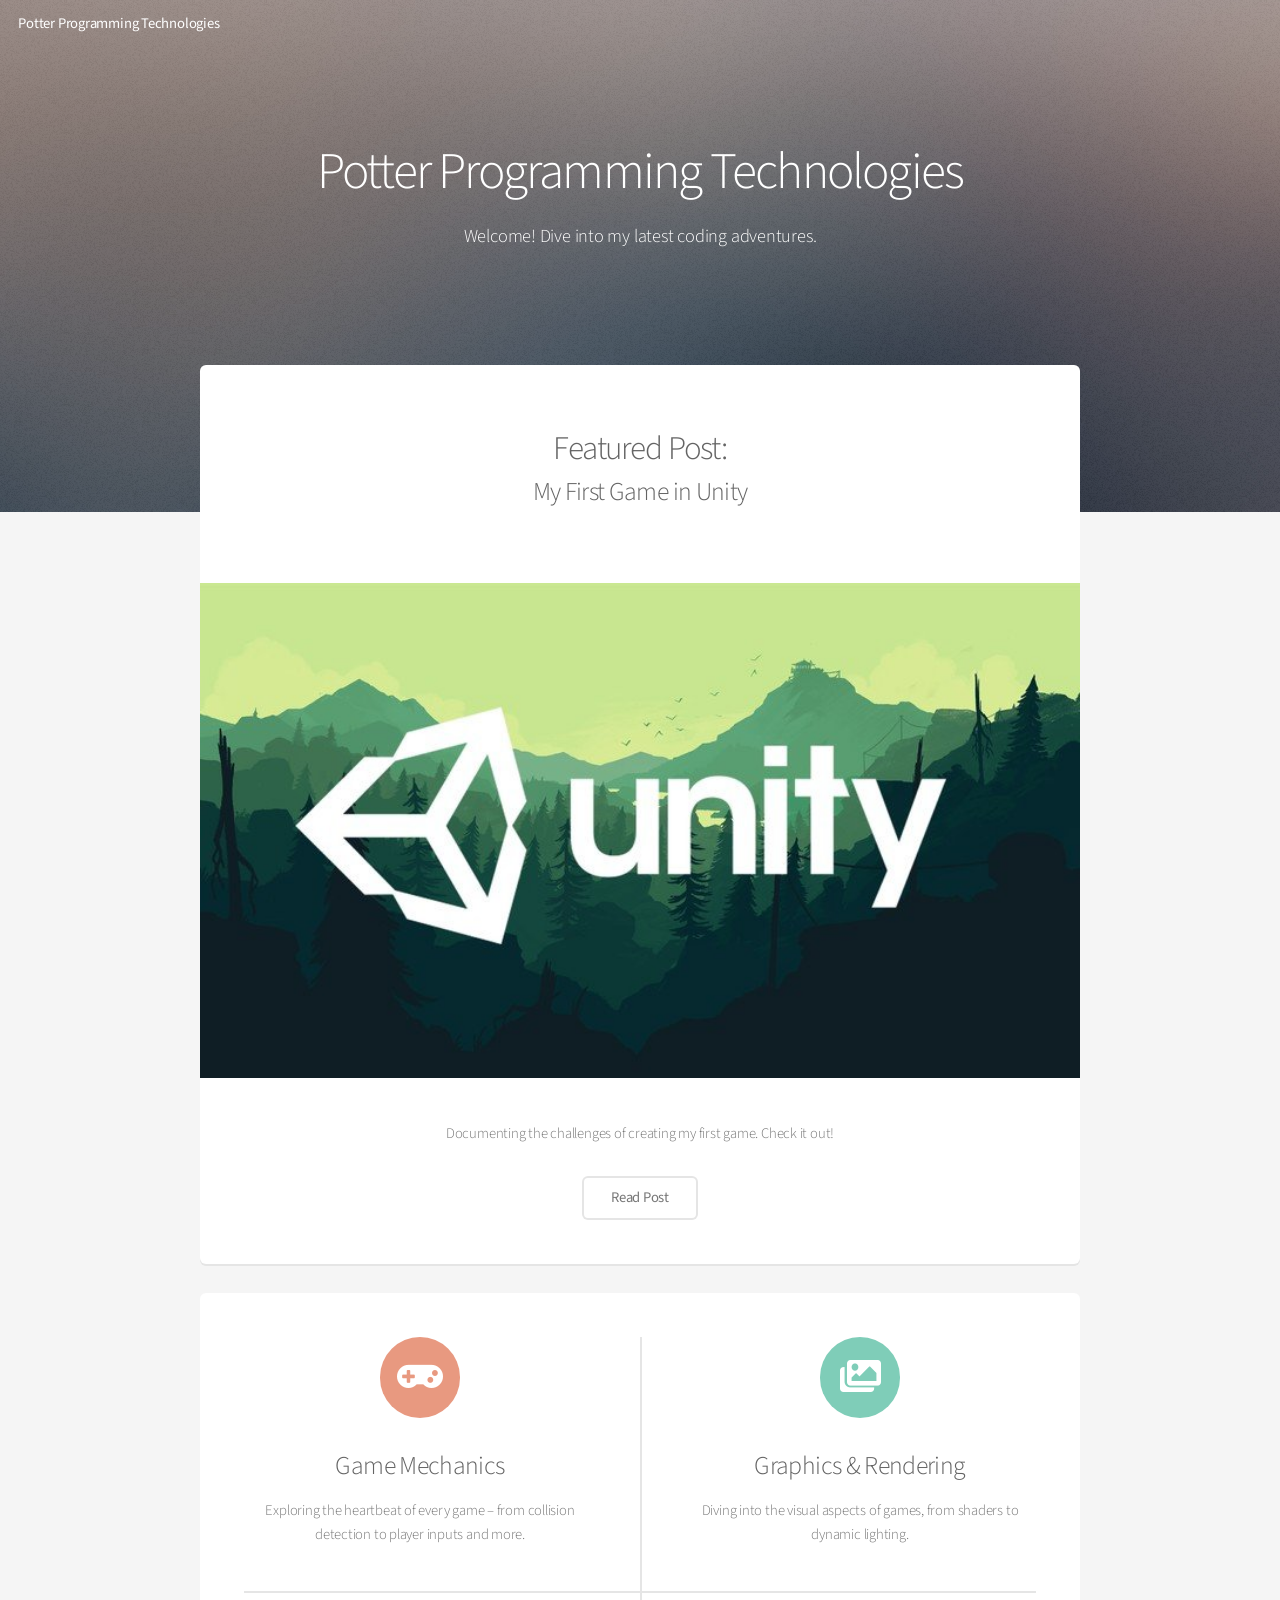
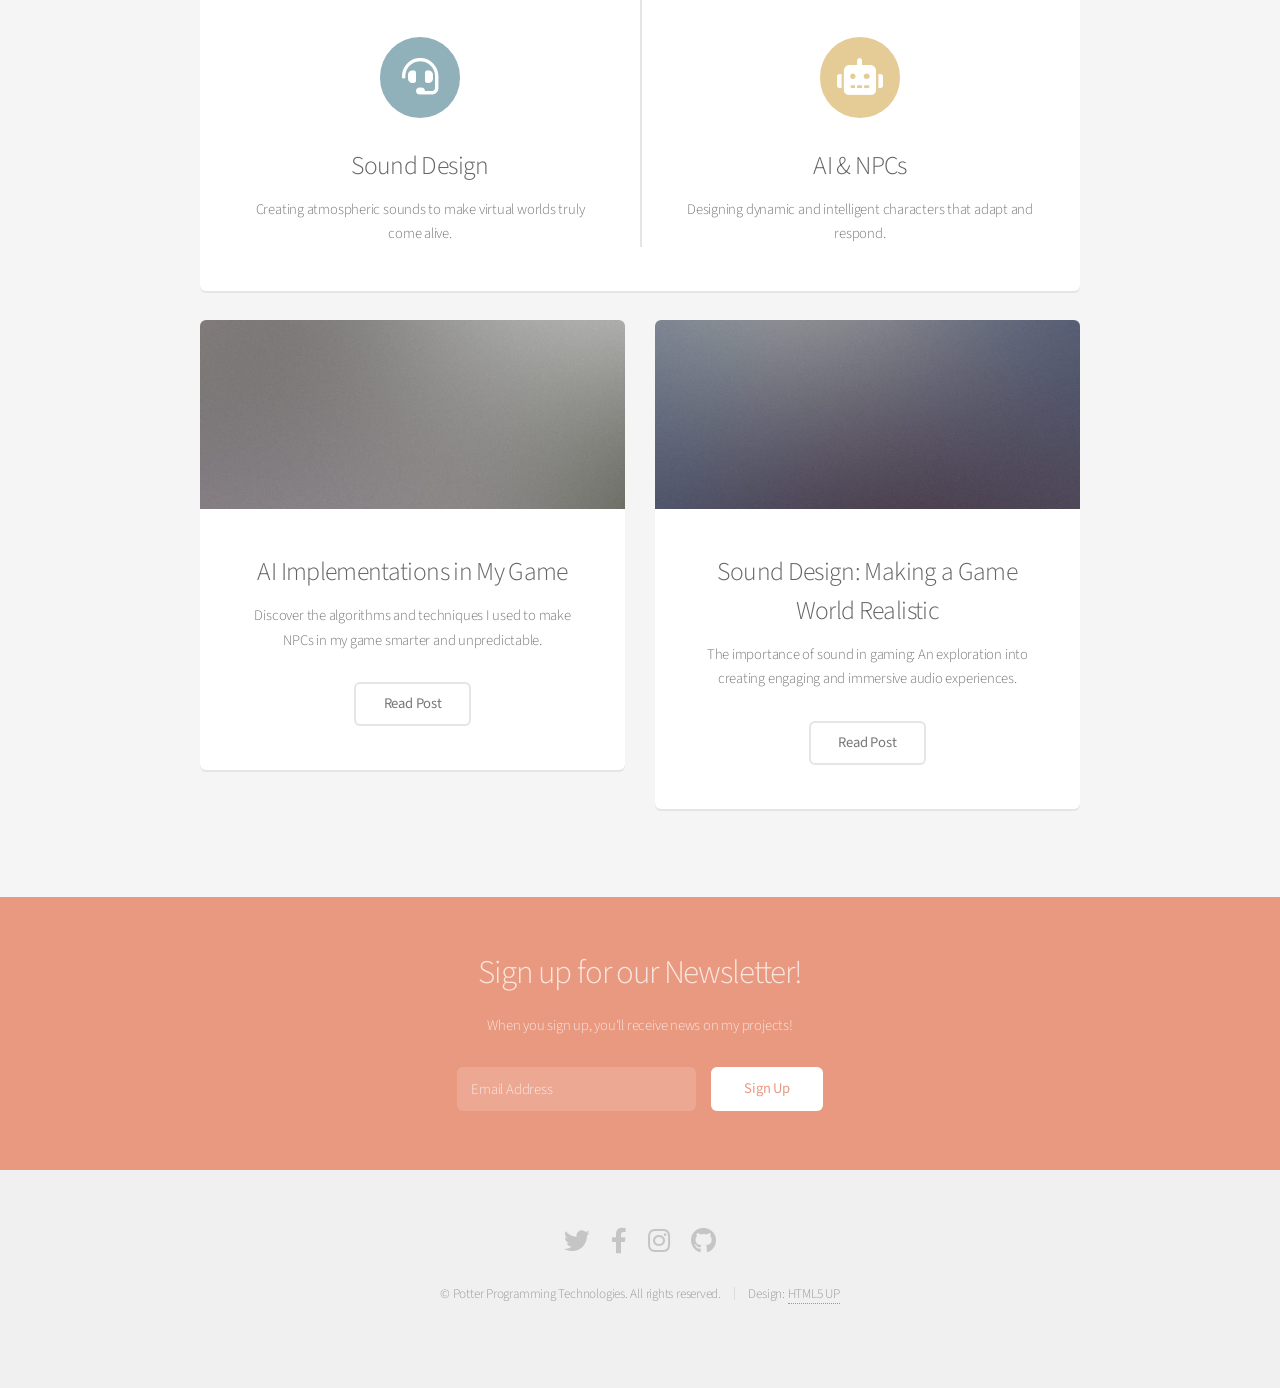
<file: index.html>
<!DOCTYPE HTML>
<!--
	Alpha by HTML5 UP
	html5up.net | @ajlkn
	Free for personal and commercial use under the CCA 3.0 license (html5up.net/license)
-->
<html>
	<head>
		<title>Home</title>
		<meta charset="utf-8" />
		<meta name="viewport" content="width=device-width, initial-scale=1, user-scalable=no" />
		<link rel="stylesheet" href="./assets/css/main.css" />
	</head>
	<body class="landing is-preload">
		<div id="page-wrapper">

			<!-- Header -->
				<header id="header" class="alt">
					<h1><a href="./index.html">Potter Programming Technologies</a></h1>
					<nav id="nav"></nav>
				</header>

			<!-- Banner -->
				<section id="banner">
					<h2>Potter Programming Technologies</h2>
					<p>Welcome! Dive into my latest coding adventures.</p>
				</section>

			<!-- Main -->
				<section id="main" class="container">

					<section class="box special">
						<header class="major">
							<h2>Featured Post:</h2>
							<h3> My First Game in Unity</h3>
						</header>
						<span class="image featured"><img src="images/unity_engine.jpg" alt="Cover image of Unity blog post" /></span>
						<p>Documenting the challenges of creating my first game. Check it out!</p>
						<ul class="actions special">
							<li><a href="#" class="button alt">Read Post</a></li>
						</ul>
					</section>

					<section class="box special features">
						<div class="features-row">
							<section>
								<span class="icon solid major fa-gamepad accent2"></span>
								<h3>Game Mechanics</h3>
								<p>Exploring the heartbeat of every game – from collision detection to player inputs and more.</p>
							</section>
							<section>
								<span class="icon solid major fa-images accent3"></span>
								<h3>Graphics & Rendering</h3>
								<p>Diving into the visual aspects of games, from shaders to dynamic lighting.</p>
							</section>
						</div>
						<div class="features-row">
							<section>
								<span class="icon solid major fa-headset accent4"></span>
								<h3>Sound Design</h3>
								<p>Creating atmospheric sounds to make virtual worlds truly come alive.</p>
							</section>
							<section>
								<span class="icon solid major fa-robot accent5"></span>
								<h3>AI & NPCs</h3>
								<p>Designing dynamic and intelligent characters that adapt and respond.</p>
							</section>
						</div>
					</section>


					<div class="row">
						<div class="col-6 col-12-narrower">
							<section class="box special">
								<span class="image featured"><img src="images/pic02.jpg" alt="Cover image of AI implementation post" /></span>
								<h3>AI Implementations in My Game</h3>
								<p>Discover the algorithms and techniques I used to make NPCs in my game smarter and unpredictable.</p>
								<ul class="actions special">
									<li><a href="#" class="button alt">Read Post</a></li>
								</ul>
							</section>
						</div>

						<!-- Latest Post 2 -->
						<div class="col-6 col-12-narrower">
							<section class="box special">
								<span class="image featured"><img src="images/pic03.jpg" alt="Cover image of sound design post" /></span>
								<h3>Sound Design: Making a Game World Realistic</h3>
								<p>The importance of sound in gaming: An exploration into creating engaging and immersive audio experiences.</p>
								<ul class="actions special">
									<li><a href="#" class="button alt">Read Post</a></li>
								</ul>
							</section>
						</div>
					</div>

				</section>

			<!-- CTA -->
				<section id="cta">

					<h2>Sign up for our Newsletter!</h2>
					<p>When you sign up, you'll receive news on my projects!</p>

					<form>
						<div class="row gtr-50 gtr-uniform">
							<div class="col-8 col-12-mobilep">
								<input type="email" name="email" id="email" placeholder="Email Address" />
							</div>
							<div class="col-4 col-12-mobilep">
								<input type="submit" value="Sign Up" class="fit" />
							</div>
						</div>
					</form>

				</section>

			<!-- Footer -->
				<footer id="footer">
					<ul class="icons">
						<li><a href="https://twitter.com/potterplaysg" class="icon brands fa-twitter"><span class="label">Twitter</span></a></li>
						<li><a href="#" class="icon brands fa-facebook-f"><span class="label">Facebook</span></a></li>
						<li><a href="#" class="icon brands fa-instagram"><span class="label">Instagram</span></a></li>
						<li><a href="https://github.com/potterplaysgames" class="icon brands fa-github"><span class="label">Github</span></a></li>
					</ul>
					<ul class="copyright">
						<li>&copy; Potter Programming Technologies. All rights reserved.</li><li>Design: <a href="http://html5up.net">HTML5 UP</a></li>
					</ul>
				</footer>

		</div>

			<!-- Scripts -->

		<script>
			console.log("Inline script running...");
		</script>
		<script src="https://cdn.auth0.com/js/auth0-spa-js/1.13/auth0-spa-js.production.js"></script>
			<script src="./assets/js/nav.js"></script>
			<script src="./assets/js/jquery.min.js"></script>
			<script src="./assets/js/jquery.dropotron.min.js"></script>
			<script src="./assets/js/jquery.scrollex.min.js"></script>
			<script src="./assets/js/browser.min.js"></script>
			<script src="./assets/js/breakpoints.min.js"></script>
			<script src="./assets/js/util.js"></script>

	</body>
</html>
</file>
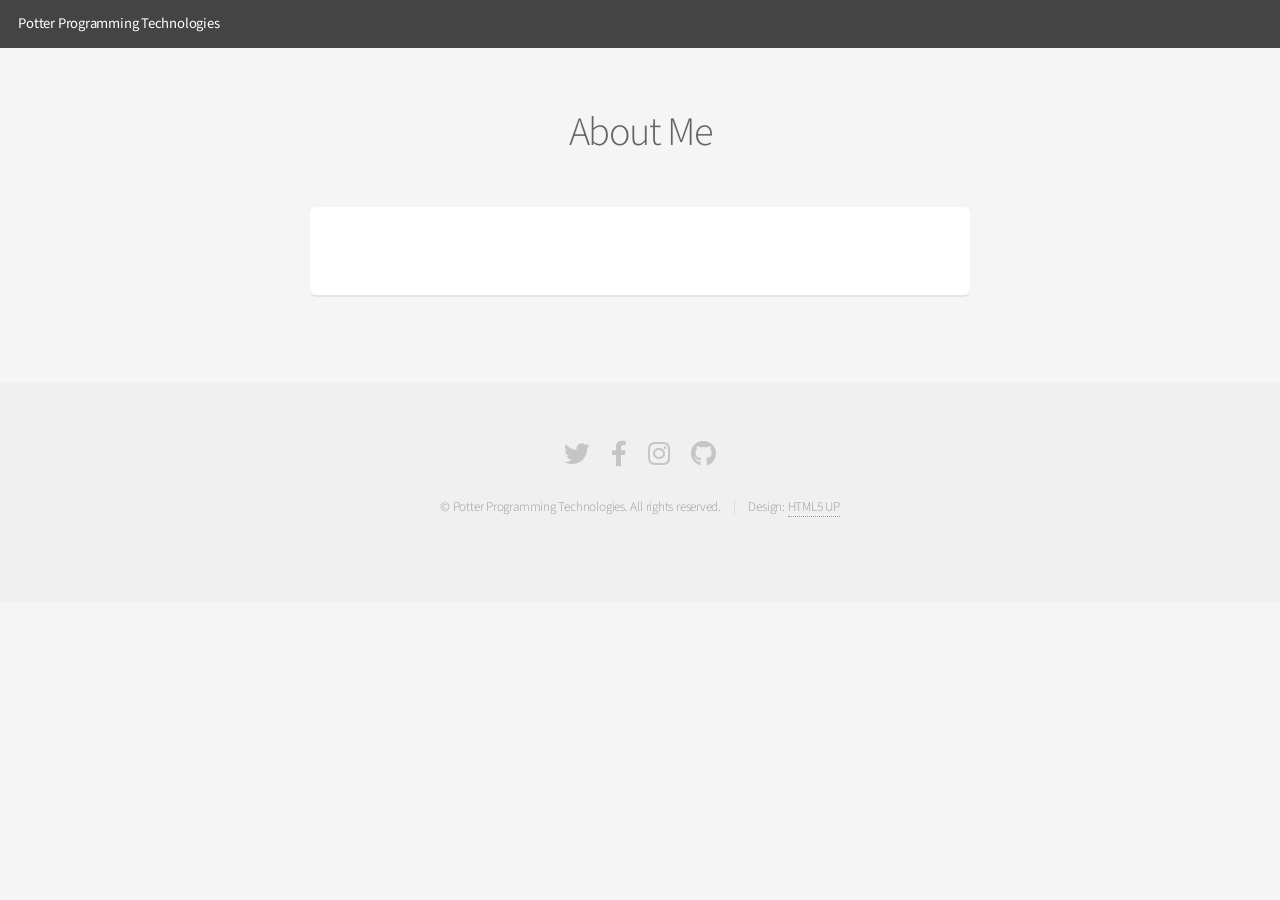
<file: AboutMe/index.html>
<!DOCTYPE HTML>
<!--
	Alpha by HTML5 UP
	html5up.net | @ajlkn
	Free for personal and commercial use under the CCA 3.0 license (html5up.net/license)
-->
<html>
<head>
	<title>About Me</title>
	<meta charset="utf-8" />
	<meta name="viewport" content="width=device-width, initial-scale=1, user-scalable=no" />
	<link rel="stylesheet" href="../assets/css/main.css" />
</head>
<body class="is-preload">
<div id="page-wrapper">

	<!-- Header -->
	<header id="header">
		<h1><a href="../index.html">Potter Programming Technologies</a></h1>
		<nav id="nav">
			<!-- You can add navigation links here if needed -->
		</nav>
	</header>

	<!-- Main -->
	<!-- Main -->
	<section id="main" class="container medium">
		<header>
			<h2>About Me</h2>
		</header>
		<div class="box">
		</div>
	</section>



	<!-- Footer -->
	<footer id="footer">
		<ul class="icons">
			<li><a href="https://twitter.com/potterplaysg" class="icon brands fa-twitter"><span class="label">Twitter</span></a></li>
			<li><a href="#" class="icon brands fa-facebook-f"><span class="label">Facebook</span></a></li>
			<li><a href="#" class="icon brands fa-instagram"><span class="label">Instagram</span></a></li>
			<li><a href="https://github.com/potterplaysgames" class="icon brands fa-github"><span class="label">Github</span></a></li>
		</ul>
		<ul class="copyright">
			<li>&copy; Potter Programming Technologies. All rights reserved.</li><li>Design: <a href="http://html5up.net">HTML5 UP</a></li>
		</ul>
	</footer>

</div>

<!-- Scripts -->
<script src="https://cdn.auth0.com/js/auth0-spa-js/1.13/auth0-spa-js.production.js"></script>
<script src="../assets/js/nav.js"></script>
<script src="../assets/js/contactus.js"></script>
<script src="../assets/js/jquery.min.js"></script>
<script src="../assets/js/jquery.dropotron.min.js"></script>
<script src="../assets/js/jquery.scrollex.min.js"></script>
<script src="../assets/js/browser.min.js"></script>
<script src="../assets/js/breakpoints.min.js"></script>
<script src="../assets/js/util.js"></script>

</body>
</html>
</file>
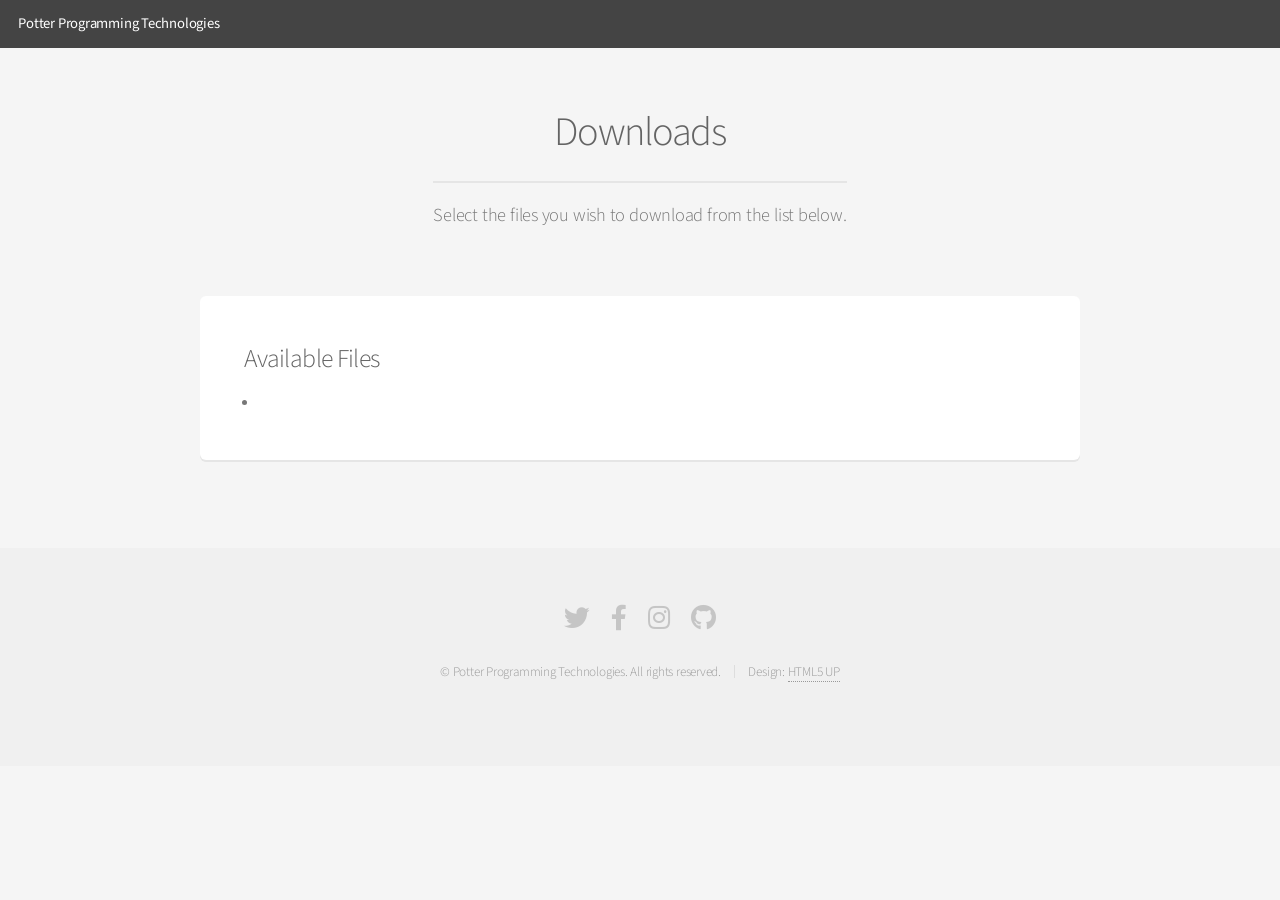
<file: downloads/index.html>
<!DOCTYPE HTML>
<!--
	Alpha by HTML5 UP
	html5up.net | @ajlkn
	Free for personal and commercial use under the CCA 3.0 license (html5up.net/license)
-->
<html>
	<head>
		<title>Downloads</title>
		<meta charset="utf-8" />
		<meta name="viewport" content="width=device-width, initial-scale=1, user-scalable=no" />
		<link rel="stylesheet" href="../assets/css/main.css" />
	</head>
	<body class="is-preload">
		<div id="page-wrapper">

			<!-- Header -->
				<header id="header">
					<h1><a href="./index.html">Potter Programming Technologies</a></h1>
					<nav id="nav">
					</nav>
				</header>

			<!-- Main -->
			<section id="main" class="container">
				<header>
					<h2>Downloads</h2>
					<p>Select the files you wish to download from the list below.</p>
				</header>
				<div class="box">
					<h3>Available Files</h3>
					<ul>
						<li><a href="#" download></a></li>
						<!-- Add more files as needed -->
					</ul>
				</div>
			</section>

			<!-- Footer -->
			<footer id="footer">
				<ul class="icons">
					<li><a href="https://twitter.com/potterplaysg" class="icon brands fa-twitter"><span class="label">Twitter</span></a></li>
					<li><a href="#" class="icon brands fa-facebook-f"><span class="label">Facebook</span></a></li>
					<li><a href="#" class="icon brands fa-instagram"><span class="label">Instagram</span></a></li>
					<li><a href="https://github.com/potterplaysgames" class="icon brands fa-github"><span class="label">Github</span></a></li>
				</ul>
				<ul class="copyright">
					<li>&copy; Potter Programming Technologies. All rights reserved.</li><li>Design: <a href="http://html5up.net">HTML5 UP</a></li>
				</ul>
			</footer>

		</div>

		<!-- Scripts -->
		<script src="https://cdn.auth0.com/js/auth0-spa-js/1.13/auth0-spa-js.production.js"></script>
		<script src="../assets/js/nav.js"></script>
		<script src="../assets/js/jquery.min.js"></script>
		<script src="../assets/js/jquery.dropotron.min.js"></script>
		<script src="../assets/js/jquery.scrollex.min.js"></script>
		<script src="../assets/js/browser.min.js"></script>
		<script src="../assets/js/breakpoints.min.js"></script>
		<script src="../assets/js/util.js"></script>

	</body>
</html>
</file>
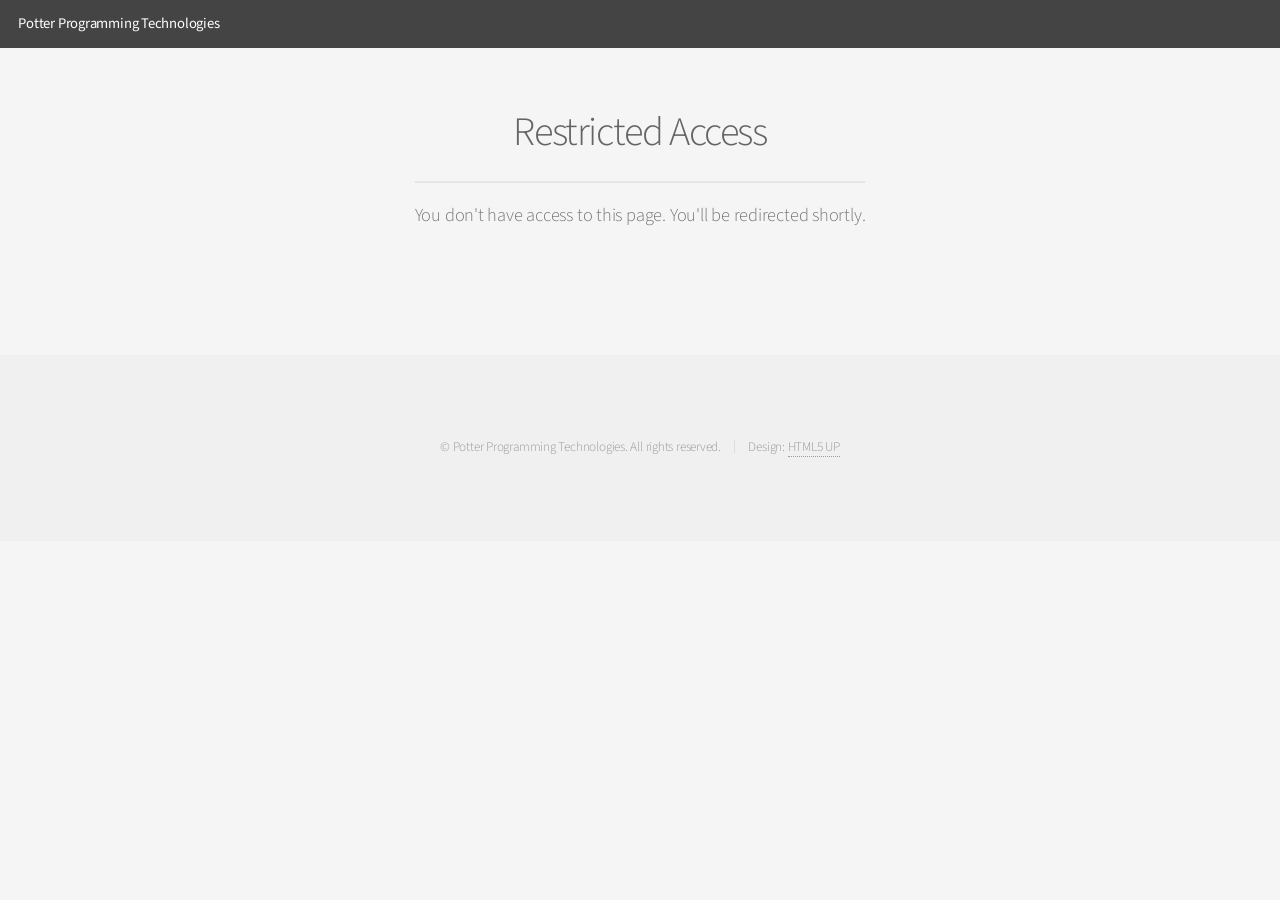
<file: notloggedin/index.html>
<!DOCTYPE HTML>
<html>
<head>
	<title>Restricted Access</title>
	<meta charset="utf-8" />
	<meta name="viewport" content="width=device-width, initial-scale=1, user-scalable=no" />
	<link rel="stylesheet" href="../assets/css/main.css" />
	<script>
		// Wait for 3 seconds, then redirect
		setTimeout(function() {
			window.location.href = '../index.html'; // Redirect to the home page or login page
		}, 3000); // 3000ms = 3 seconds
	</script>
</head>
<body class="is-preload">
<div id="page-wrapper">

	<!-- Header -->
	<header id="header">
		<h1><a href="../index.html">Potter Programming Technologies</a></h1>
	</header>

	<!-- Main -->
	<section id="main" class="container medium">
		<header>
			<h2>Restricted Access</h2>
			<p>You don't have access to this page. You'll be redirected shortly.</p>
		</header>
	</section>

	<!-- Footer -->
	<footer id="footer">
		<ul class="copyright">
			<li>&copy; Potter Programming Technologies. All rights reserved.</li><li>Design: <a href="http://html5up.net">HTML5 UP</a></li>
		</ul>
	</footer>

</div>

<!-- Scripts -->
<script src="../assets/js/nav.js"></script>
<script src="../assets/js/jquery.min.js"></script>
<script src="../assets/js/jquery.dropotron.min.js"></script>
<script src="../assets/js/jquery.scrollex.min.js"></script>
<script src="../assets/js/browser.min.js"></script>
<script src="../assets/js/breakpoints.min.js"></script>
<script src="../assets/js/util.js"></script>

</body>
</html>
</file>
<file: assets/css/main.css>
@import url("fontawesome-all.min.css");
@import url("https://fonts.googleapis.com/css?family=Source+Sans+Pro:300,400,300italic,400italic");

/*
	Alpha by HTML5 UP
	html5up.net | @ajlkn
	Free for personal and commercial use under the CCA 3.0 license (html5up.net/license)
*/

/* Reset */

/* Based on meyerweb.com/eric/tools/css/reset (v2.0 | 20110126 | License: public domain) */

	html, body, div, span, applet, object,
	iframe, h1, h2, h3, h4, h5, h6, p, blockquote,
	pre, a, abbr, acronym, address, big, cite,
	code, del, dfn, em, img, ins, kbd, q, s, samp,
	small, strike, strong, sub, sup, tt, var, b,
	u, i, center, dl, dt, dd, ol, ul, li, fieldset,
	form, label, legend, table, caption, tbody,
	tfoot, thead, tr, th, td, article, aside,
	canvas, details, embed, figure, figcaption,
	footer, header, hgroup, menu, nav, output, ruby,
	section, summary, time, mark, audio, video {
		margin: 0;
		padding: 0;
		border: 0;
		font-size: 100%;
		font: inherit;
		vertical-align: baseline;
	}

	article, aside, details, figcaption, figure,
	footer, header, hgroup, menu, nav, section {
		display: block;
	}

	body {
		line-height: 1;
	}

	ol, ul {
		list-style: none;
	}

	blockquote, q {
		quotes: none;
	}

		blockquote:before, blockquote:after, q:before, q:after {
			content: '';
			content: none;
		}

	table {
		border-collapse: collapse;
		border-spacing: 0;
	}

	body {
		-webkit-text-size-adjust: none;
	}

	mark {
		background-color: transparent;
		color: inherit;
	}

	input::-moz-focus-inner {
		border: 0;
		padding: 0;
	}

	input, select, textarea {
		-moz-appearance: none;
		-webkit-appearance: none;
		-ms-appearance: none;
		appearance: none;
	}

/* Basic */

	@-ms-viewport {
		width: device-width;
	}

	body {
		-ms-overflow-style: scrollbar;
	}

	@media screen and (max-width: 480px) {

		html, body {
			min-width: 320px;
		}

	}

	html {
		box-sizing: border-box;
	}

	*, *:before, *:after {
		box-sizing: inherit;
	}

	body {
		background: #f5f5f5;
	}

	body, input, select, textarea {
		color: #777;
		font-family: "Source Sans Pro", sans-serif;
		font-size: 16pt;
		font-weight: 300;
		line-height: 1.65em;
		letter-spacing: -0.015em;
	}

	a {
		-moz-transition: color 0.2s ease-in-out, border-bottom-color 0.2s ease-in-out;
		-webkit-transition: color 0.2s ease-in-out, border-bottom-color 0.2s ease-in-out;
		-ms-transition: color 0.2s ease-in-out, border-bottom-color 0.2s ease-in-out;
		transition: color 0.2s ease-in-out, border-bottom-color 0.2s ease-in-out;
		border-bottom: dotted 1px;
		color: #e89980;
		text-decoration: none;
	}

		a:hover {
			border-bottom-color: transparent;
		}

	strong, b {
		color: #646464;
		font-weight: 400;
	}

	em, i {
		font-style: italic;
	}

	p {
		margin: 0 0 2em 0;
	}

	h1, h2, h3, h4, h5, h6 {
		color: #646464;
		font-weight: 300;
		line-height: 1em;
		margin: 0 0 0.5em 0;
	}

		h1 a, h2 a, h3 a, h4 a, h5 a, h6 a {
			color: inherit;
			text-decoration: none;
		}

	h2 {
		font-size: 2.25em;
		line-height: 1.5em;
		letter-spacing: -0.035em;
	}

	h3 {
		font-size: 1.75em;
		line-height: 1.5em;
		letter-spacing: -0.025em;
	}

	h4 {
		font-size: 1.1em;
		line-height: 1.5em;
		letter-spacing: 0;
	}

	h5 {
		font-size: 0.9em;
		line-height: 1.5em;
		letter-spacing: 0;
	}

	h6 {
		font-size: 0.7em;
		line-height: 1.5em;
		letter-spacing: 0;
	}

	sub {
		font-size: 0.8em;
		position: relative;
		top: 0.5em;
	}

	sup {
		font-size: 0.8em;
		position: relative;
		top: -0.5em;
	}

	hr {
		border: 0;
		border-bottom: solid 2px #e5e5e5;
		margin: 2em 0;
	}

		hr.major {
			margin: 3em 0;
		}

	blockquote {
		border-left: solid 4px #e5e5e5;
		font-style: italic;
		margin: 0 0 2em 0;
		padding: 0.5em 0 0.5em 2em;
	}

	pre {
		-webkit-overflow-scrolling: touch;
		background: #f8f8f8;
		border-radius: 6px;
		border: solid 1px #e5e5e5;
		font-family: monospace;
		font-size: 0.9em;
		line-height: 1.75em;
		margin: 0 0 2em 0;
		overflow-x: auto;
		padding: 1em 1.5em;
	}

	code {
		background: #f8f8f8;
		border-radius: 6px;
		border: solid 1px #e5e5e5;
		font-family: monospace;
		font-size: 0.9em;
		margin: 0 0.25em;
		padding: 0.25em 0.65em;
	}

	.align-left {
		text-align: left;
	}

	.align-center {
		text-align: center;
	}

	.align-right {
		text-align: right;
	}

/* Row */

	.row {
		display: flex;
		flex-wrap: wrap;
		box-sizing: border-box;
		align-items: stretch;
	}

		.row > * {
			box-sizing: border-box;
		}

		.row.gtr-uniform > * > :last-child {
			margin-bottom: 0;
		}

		.row.aln-left {
			justify-content: flex-start;
		}

		.row.aln-center {
			justify-content: center;
		}

		.row.aln-right {
			justify-content: flex-end;
		}

		.row.aln-top {
			align-items: flex-start;
		}

		.row.aln-middle {
			align-items: center;
		}

		.row.aln-bottom {
			align-items: flex-end;
		}

		.row > .imp {
			order: -1;
		}

		.row > .col-1 {
			width: 8.33333%;
		}

		.row > .off-1 {
			margin-left: 8.33333%;
		}

		.row > .col-2 {
			width: 16.66667%;
		}

		.row > .off-2 {
			margin-left: 16.66667%;
		}

		.row > .col-3 {
			width: 25%;
		}

		.row > .off-3 {
			margin-left: 25%;
		}

		.row > .col-4 {
			width: 33.33333%;
		}

		.row > .off-4 {
			margin-left: 33.33333%;
		}

		.row > .col-5 {
			width: 41.66667%;
		}

		.row > .off-5 {
			margin-left: 41.66667%;
		}

		.row > .col-6 {
			width: 50%;
		}

		.row > .off-6 {
			margin-left: 50%;
		}

		.row > .col-7 {
			width: 58.33333%;
		}

		.row > .off-7 {
			margin-left: 58.33333%;
		}

		.row > .col-8 {
			width: 66.66667%;
		}

		.row > .off-8 {
			margin-left: 66.66667%;
		}

		.row > .col-9 {
			width: 75%;
		}

		.row > .off-9 {
			margin-left: 75%;
		}

		.row > .col-10 {
			width: 83.33333%;
		}

		.row > .off-10 {
			margin-left: 83.33333%;
		}

		.row > .col-11 {
			width: 91.66667%;
		}

		.row > .off-11 {
			margin-left: 91.66667%;
		}

		.row > .col-12 {
			width: 100%;
		}

		.row > .off-12 {
			margin-left: 100%;
		}

		.row.gtr-0 {
			margin-top: 0;
			margin-left: 0em;
		}

			.row.gtr-0 > * {
				padding: 0 0 0 0em;
			}

			.row.gtr-0.gtr-uniform {
				margin-top: 0em;
			}

				.row.gtr-0.gtr-uniform > * {
					padding-top: 0em;
				}

		.row.gtr-25 {
			margin-top: 0;
			margin-left: -0.5em;
		}

			.row.gtr-25 > * {
				padding: 0 0 0 0.5em;
			}

			.row.gtr-25.gtr-uniform {
				margin-top: -0.5em;
			}

				.row.gtr-25.gtr-uniform > * {
					padding-top: 0.5em;
				}

		.row.gtr-50 {
			margin-top: 0;
			margin-left: -1em;
		}

			.row.gtr-50 > * {
				padding: 0 0 0 1em;
			}

			.row.gtr-50.gtr-uniform {
				margin-top: -1em;
			}

				.row.gtr-50.gtr-uniform > * {
					padding-top: 1em;
				}

		.row {
			margin-top: 0;
			margin-left: -2em;
		}

			.row > * {
				padding: 0 0 0 2em;
			}

			.row.gtr-uniform {
				margin-top: -2em;
			}

				.row.gtr-uniform > * {
					padding-top: 2em;
				}

		.row.gtr-150 {
			margin-top: 0;
			margin-left: -3em;
		}

			.row.gtr-150 > * {
				padding: 0 0 0 3em;
			}

			.row.gtr-150.gtr-uniform {
				margin-top: -3em;
			}

				.row.gtr-150.gtr-uniform > * {
					padding-top: 3em;
				}

		.row.gtr-200 {
			margin-top: 0;
			margin-left: -4em;
		}

			.row.gtr-200 > * {
				padding: 0 0 0 4em;
			}

			.row.gtr-200.gtr-uniform {
				margin-top: -4em;
			}

				.row.gtr-200.gtr-uniform > * {
					padding-top: 4em;
				}

		@media screen and (max-width: 1680px) {

			.row {
				display: flex;
				flex-wrap: wrap;
				box-sizing: border-box;
				align-items: stretch;
			}

				.row > * {
					box-sizing: border-box;
				}

				.row.gtr-uniform > * > :last-child {
					margin-bottom: 0;
				}

				.row.aln-left {
					justify-content: flex-start;
				}

				.row.aln-center {
					justify-content: center;
				}

				.row.aln-right {
					justify-content: flex-end;
				}

				.row.aln-top {
					align-items: flex-start;
				}

				.row.aln-middle {
					align-items: center;
				}

				.row.aln-bottom {
					align-items: flex-end;
				}

				.row > .imp-wide {
					order: -1;
				}

				.row > .col-1-wide {
					width: 8.33333%;
				}

				.row > .off-1-wide {
					margin-left: 8.33333%;
				}

				.row > .col-2-wide {
					width: 16.66667%;
				}

				.row > .off-2-wide {
					margin-left: 16.66667%;
				}

				.row > .col-3-wide {
					width: 25%;
				}

				.row > .off-3-wide {
					margin-left: 25%;
				}

				.row > .col-4-wide {
					width: 33.33333%;
				}

				.row > .off-4-wide {
					margin-left: 33.33333%;
				}

				.row > .col-5-wide {
					width: 41.66667%;
				}

				.row > .off-5-wide {
					margin-left: 41.66667%;
				}

				.row > .col-6-wide {
					width: 50%;
				}

				.row > .off-6-wide {
					margin-left: 50%;
				}

				.row > .col-7-wide {
					width: 58.33333%;
				}

				.row > .off-7-wide {
					margin-left: 58.33333%;
				}

				.row > .col-8-wide {
					width: 66.66667%;
				}

				.row > .off-8-wide {
					margin-left: 66.66667%;
				}

				.row > .col-9-wide {
					width: 75%;
				}

				.row > .off-9-wide {
					margin-left: 75%;
				}

				.row > .col-10-wide {
					width: 83.33333%;
				}

				.row > .off-10-wide {
					margin-left: 83.33333%;
				}

				.row > .col-11-wide {
					width: 91.66667%;
				}

				.row > .off-11-wide {
					margin-left: 91.66667%;
				}

				.row > .col-12-wide {
					width: 100%;
				}

				.row > .off-12-wide {
					margin-left: 100%;
				}

				.row.gtr-0 {
					margin-top: 0;
					margin-left: 0em;
				}

					.row.gtr-0 > * {
						padding: 0 0 0 0em;
					}

					.row.gtr-0.gtr-uniform {
						margin-top: 0em;
					}

						.row.gtr-0.gtr-uniform > * {
							padding-top: 0em;
						}

				.row.gtr-25 {
					margin-top: 0;
					margin-left: -0.5em;
				}

					.row.gtr-25 > * {
						padding: 0 0 0 0.5em;
					}

					.row.gtr-25.gtr-uniform {
						margin-top: -0.5em;
					}

						.row.gtr-25.gtr-uniform > * {
							padding-top: 0.5em;
						}

				.row.gtr-50 {
					margin-top: 0;
					margin-left: -1em;
				}

					.row.gtr-50 > * {
						padding: 0 0 0 1em;
					}

					.row.gtr-50.gtr-uniform {
						margin-top: -1em;
					}

						.row.gtr-50.gtr-uniform > * {
							padding-top: 1em;
						}

				.row {
					margin-top: 0;
					margin-left: -2em;
				}

					.row > * {
						padding: 0 0 0 2em;
					}

					.row.gtr-uniform {
						margin-top: -2em;
					}

						.row.gtr-uniform > * {
							padding-top: 2em;
						}

				.row.gtr-150 {
					margin-top: 0;
					margin-left: -3em;
				}

					.row.gtr-150 > * {
						padding: 0 0 0 3em;
					}

					.row.gtr-150.gtr-uniform {
						margin-top: -3em;
					}

						.row.gtr-150.gtr-uniform > * {
							padding-top: 3em;
						}

				.row.gtr-200 {
					margin-top: 0;
					margin-left: -4em;
				}

					.row.gtr-200 > * {
						padding: 0 0 0 4em;
					}

					.row.gtr-200.gtr-uniform {
						margin-top: -4em;
					}

						.row.gtr-200.gtr-uniform > * {
							padding-top: 4em;
						}

		}

		@media screen and (max-width: 1280px) {

			.row {
				display: flex;
				flex-wrap: wrap;
				box-sizing: border-box;
				align-items: stretch;
			}

				.row > * {
					box-sizing: border-box;
				}

				.row.gtr-uniform > * > :last-child {
					margin-bottom: 0;
				}

				.row.aln-left {
					justify-content: flex-start;
				}

				.row.aln-center {
					justify-content: center;
				}

				.row.aln-right {
					justify-content: flex-end;
				}

				.row.aln-top {
					align-items: flex-start;
				}

				.row.aln-middle {
					align-items: center;
				}

				.row.aln-bottom {
					align-items: flex-end;
				}

				.row > .imp-normal {
					order: -1;
				}

				.row > .col-1-normal {
					width: 8.33333%;
				}

				.row > .off-1-normal {
					margin-left: 8.33333%;
				}

				.row > .col-2-normal {
					width: 16.66667%;
				}

				.row > .off-2-normal {
					margin-left: 16.66667%;
				}

				.row > .col-3-normal {
					width: 25%;
				}

				.row > .off-3-normal {
					margin-left: 25%;
				}

				.row > .col-4-normal {
					width: 33.33333%;
				}

				.row > .off-4-normal {
					margin-left: 33.33333%;
				}

				.row > .col-5-normal {
					width: 41.66667%;
				}

				.row > .off-5-normal {
					margin-left: 41.66667%;
				}

				.row > .col-6-normal {
					width: 50%;
				}

				.row > .off-6-normal {
					margin-left: 50%;
				}

				.row > .col-7-normal {
					width: 58.33333%;
				}

				.row > .off-7-normal {
					margin-left: 58.33333%;
				}

				.row > .col-8-normal {
					width: 66.66667%;
				}

				.row > .off-8-normal {
					margin-left: 66.66667%;
				}

				.row > .col-9-normal {
					width: 75%;
				}

				.row > .off-9-normal {
					margin-left: 75%;
				}

				.row > .col-10-normal {
					width: 83.33333%;
				}

				.row > .off-10-normal {
					margin-left: 83.33333%;
				}

				.row > .col-11-normal {
					width: 91.66667%;
				}

				.row > .off-11-normal {
					margin-left: 91.66667%;
				}

				.row > .col-12-normal {
					width: 100%;
				}

				.row > .off-12-normal {
					margin-left: 100%;
				}

				.row.gtr-0 {
					margin-top: 0;
					margin-left: 0em;
				}

					.row.gtr-0 > * {
						padding: 0 0 0 0em;
					}

					.row.gtr-0.gtr-uniform {
						margin-top: 0em;
					}

						.row.gtr-0.gtr-uniform > * {
							padding-top: 0em;
						}

				.row.gtr-25 {
					margin-top: 0;
					margin-left: -0.5em;
				}

					.row.gtr-25 > * {
						padding: 0 0 0 0.5em;
					}

					.row.gtr-25.gtr-uniform {
						margin-top: -0.5em;
					}

						.row.gtr-25.gtr-uniform > * {
							padding-top: 0.5em;
						}

				.row.gtr-50 {
					margin-top: 0;
					margin-left: -1em;
				}

					.row.gtr-50 > * {
						padding: 0 0 0 1em;
					}

					.row.gtr-50.gtr-uniform {
						margin-top: -1em;
					}

						.row.gtr-50.gtr-uniform > * {
							padding-top: 1em;
						}

				.row {
					margin-top: 0;
					margin-left: -2em;
				}

					.row > * {
						padding: 0 0 0 2em;
					}

					.row.gtr-uniform {
						margin-top: -2em;
					}

						.row.gtr-uniform > * {
							padding-top: 2em;
						}

				.row.gtr-150 {
					margin-top: 0;
					margin-left: -3em;
				}

					.row.gtr-150 > * {
						padding: 0 0 0 3em;
					}

					.row.gtr-150.gtr-uniform {
						margin-top: -3em;
					}

						.row.gtr-150.gtr-uniform > * {
							padding-top: 3em;
						}

				.row.gtr-200 {
					margin-top: 0;
					margin-left: -4em;
				}

					.row.gtr-200 > * {
						padding: 0 0 0 4em;
					}

					.row.gtr-200.gtr-uniform {
						margin-top: -4em;
					}

						.row.gtr-200.gtr-uniform > * {
							padding-top: 4em;
						}

		}

		@media screen and (max-width: 980px) {

			.row {
				display: flex;
				flex-wrap: wrap;
				box-sizing: border-box;
				align-items: stretch;
			}

				.row > * {
					box-sizing: border-box;
				}

				.row.gtr-uniform > * > :last-child {
					margin-bottom: 0;
				}

				.row.aln-left {
					justify-content: flex-start;
				}

				.row.aln-center {
					justify-content: center;
				}

				.row.aln-right {
					justify-content: flex-end;
				}

				.row.aln-top {
					align-items: flex-start;
				}

				.row.aln-middle {
					align-items: center;
				}

				.row.aln-bottom {
					align-items: flex-end;
				}

				.row > .imp-narrow {
					order: -1;
				}

				.row > .col-1-narrow {
					width: 8.33333%;
				}

				.row > .off-1-narrow {
					margin-left: 8.33333%;
				}

				.row > .col-2-narrow {
					width: 16.66667%;
				}

				.row > .off-2-narrow {
					margin-left: 16.66667%;
				}

				.row > .col-3-narrow {
					width: 25%;
				}

				.row > .off-3-narrow {
					margin-left: 25%;
				}

				.row > .col-4-narrow {
					width: 33.33333%;
				}

				.row > .off-4-narrow {
					margin-left: 33.33333%;
				}

				.row > .col-5-narrow {
					width: 41.66667%;
				}

				.row > .off-5-narrow {
					margin-left: 41.66667%;
				}

				.row > .col-6-narrow {
					width: 50%;
				}

				.row > .off-6-narrow {
					margin-left: 50%;
				}

				.row > .col-7-narrow {
					width: 58.33333%;
				}

				.row > .off-7-narrow {
					margin-left: 58.33333%;
				}

				.row > .col-8-narrow {
					width: 66.66667%;
				}

				.row > .off-8-narrow {
					margin-left: 66.66667%;
				}

				.row > .col-9-narrow {
					width: 75%;
				}

				.row > .off-9-narrow {
					margin-left: 75%;
				}

				.row > .col-10-narrow {
					width: 83.33333%;
				}

				.row > .off-10-narrow {
					margin-left: 83.33333%;
				}

				.row > .col-11-narrow {
					width: 91.66667%;
				}

				.row > .off-11-narrow {
					margin-left: 91.66667%;
				}

				.row > .col-12-narrow {
					width: 100%;
				}

				.row > .off-12-narrow {
					margin-left: 100%;
				}

				.row.gtr-0 {
					margin-top: 0;
					margin-left: 0em;
				}

					.row.gtr-0 > * {
						padding: 0 0 0 0em;
					}

					.row.gtr-0.gtr-uniform {
						margin-top: 0em;
					}

						.row.gtr-0.gtr-uniform > * {
							padding-top: 0em;
						}

				.row.gtr-25 {
					margin-top: 0;
					margin-left: -0.5em;
				}

					.row.gtr-25 > * {
						padding: 0 0 0 0.5em;
					}

					.row.gtr-25.gtr-uniform {
						margin-top: -0.5em;
					}

						.row.gtr-25.gtr-uniform > * {
							padding-top: 0.5em;
						}

				.row.gtr-50 {
					margin-top: 0;
					margin-left: -1em;
				}

					.row.gtr-50 > * {
						padding: 0 0 0 1em;
					}

					.row.gtr-50.gtr-uniform {
						margin-top: -1em;
					}

						.row.gtr-50.gtr-uniform > * {
							padding-top: 1em;
						}

				.row {
					margin-top: 0;
					margin-left: -2em;
				}

					.row > * {
						padding: 0 0 0 2em;
					}

					.row.gtr-uniform {
						margin-top: -2em;
					}

						.row.gtr-uniform > * {
							padding-top: 2em;
						}

				.row.gtr-150 {
					margin-top: 0;
					margin-left: -3em;
				}

					.row.gtr-150 > * {
						padding: 0 0 0 3em;
					}

					.row.gtr-150.gtr-uniform {
						margin-top: -3em;
					}

						.row.gtr-150.gtr-uniform > * {
							padding-top: 3em;
						}

				.row.gtr-200 {
					margin-top: 0;
					margin-left: -4em;
				}

					.row.gtr-200 > * {
						padding: 0 0 0 4em;
					}

					.row.gtr-200.gtr-uniform {
						margin-top: -4em;
					}

						.row.gtr-200.gtr-uniform > * {
							padding-top: 4em;
						}

		}

		@media screen and (max-width: 840px) {

			.row {
				display: flex;
				flex-wrap: wrap;
				box-sizing: border-box;
				align-items: stretch;
			}

				.row > * {
					box-sizing: border-box;
				}

				.row.gtr-uniform > * > :last-child {
					margin-bottom: 0;
				}

				.row.aln-left {
					justify-content: flex-start;
				}

				.row.aln-center {
					justify-content: center;
				}

				.row.aln-right {
					justify-content: flex-end;
				}

				.row.aln-top {
					align-items: flex-start;
				}

				.row.aln-middle {
					align-items: center;
				}

				.row.aln-bottom {
					align-items: flex-end;
				}

				.row > .imp-narrower {
					order: -1;
				}

				.row > .col-1-narrower {
					width: 8.33333%;
				}

				.row > .off-1-narrower {
					margin-left: 8.33333%;
				}

				.row > .col-2-narrower {
					width: 16.66667%;
				}

				.row > .off-2-narrower {
					margin-left: 16.66667%;
				}

				.row > .col-3-narrower {
					width: 25%;
				}

				.row > .off-3-narrower {
					margin-left: 25%;
				}

				.row > .col-4-narrower {
					width: 33.33333%;
				}

				.row > .off-4-narrower {
					margin-left: 33.33333%;
				}

				.row > .col-5-narrower {
					width: 41.66667%;
				}

				.row > .off-5-narrower {
					margin-left: 41.66667%;
				}

				.row > .col-6-narrower {
					width: 50%;
				}

				.row > .off-6-narrower {
					margin-left: 50%;
				}

				.row > .col-7-narrower {
					width: 58.33333%;
				}

				.row > .off-7-narrower {
					margin-left: 58.33333%;
				}

				.row > .col-8-narrower {
					width: 66.66667%;
				}

				.row > .off-8-narrower {
					margin-left: 66.66667%;
				}

				.row > .col-9-narrower {
					width: 75%;
				}

				.row > .off-9-narrower {
					margin-left: 75%;
				}

				.row > .col-10-narrower {
					width: 83.33333%;
				}

				.row > .off-10-narrower {
					margin-left: 83.33333%;
				}

				.row > .col-11-narrower {
					width: 91.66667%;
				}

				.row > .off-11-narrower {
					margin-left: 91.66667%;
				}

				.row > .col-12-narrower {
					width: 100%;
				}

				.row > .off-12-narrower {
					margin-left: 100%;
				}

				.row.gtr-0 {
					margin-top: 0;
					margin-left: 0em;
				}

					.row.gtr-0 > * {
						padding: 0 0 0 0em;
					}

					.row.gtr-0.gtr-uniform {
						margin-top: 0em;
					}

						.row.gtr-0.gtr-uniform > * {
							padding-top: 0em;
						}

				.row.gtr-25 {
					margin-top: 0;
					margin-left: -0.5em;
				}

					.row.gtr-25 > * {
						padding: 0 0 0 0.5em;
					}

					.row.gtr-25.gtr-uniform {
						margin-top: -0.5em;
					}

						.row.gtr-25.gtr-uniform > * {
							padding-top: 0.5em;
						}

				.row.gtr-50 {
					margin-top: 0;
					margin-left: -1em;
				}

					.row.gtr-50 > * {
						padding: 0 0 0 1em;
					}

					.row.gtr-50.gtr-uniform {
						margin-top: -1em;
					}

						.row.gtr-50.gtr-uniform > * {
							padding-top: 1em;
						}

				.row {
					margin-top: 0;
					margin-left: -2em;
				}

					.row > * {
						padding: 0 0 0 2em;
					}

					.row.gtr-uniform {
						margin-top: -2em;
					}

						.row.gtr-uniform > * {
							padding-top: 2em;
						}

				.row.gtr-150 {
					margin-top: 0;
					margin-left: -3em;
				}

					.row.gtr-150 > * {
						padding: 0 0 0 3em;
					}

					.row.gtr-150.gtr-uniform {
						margin-top: -3em;
					}

						.row.gtr-150.gtr-uniform > * {
							padding-top: 3em;
						}

				.row.gtr-200 {
					margin-top: 0;
					margin-left: -4em;
				}

					.row.gtr-200 > * {
						padding: 0 0 0 4em;
					}

					.row.gtr-200.gtr-uniform {
						margin-top: -4em;
					}

						.row.gtr-200.gtr-uniform > * {
							padding-top: 4em;
						}

		}

		@media screen and (max-width: 736px) {

			.row {
				display: flex;
				flex-wrap: wrap;
				box-sizing: border-box;
				align-items: stretch;
			}

				.row > * {
					box-sizing: border-box;
				}

				.row.gtr-uniform > * > :last-child {
					margin-bottom: 0;
				}

				.row.aln-left {
					justify-content: flex-start;
				}

				.row.aln-center {
					justify-content: center;
				}

				.row.aln-right {
					justify-content: flex-end;
				}

				.row.aln-top {
					align-items: flex-start;
				}

				.row.aln-middle {
					align-items: center;
				}

				.row.aln-bottom {
					align-items: flex-end;
				}

				.row > .imp-mobile {
					order: -1;
				}

				.row > .col-1-mobile {
					width: 8.33333%;
				}

				.row > .off-1-mobile {
					margin-left: 8.33333%;
				}

				.row > .col-2-mobile {
					width: 16.66667%;
				}

				.row > .off-2-mobile {
					margin-left: 16.66667%;
				}

				.row > .col-3-mobile {
					width: 25%;
				}

				.row > .off-3-mobile {
					margin-left: 25%;
				}

				.row > .col-4-mobile {
					width: 33.33333%;
				}

				.row > .off-4-mobile {
					margin-left: 33.33333%;
				}

				.row > .col-5-mobile {
					width: 41.66667%;
				}

				.row > .off-5-mobile {
					margin-left: 41.66667%;
				}

				.row > .col-6-mobile {
					width: 50%;
				}

				.row > .off-6-mobile {
					margin-left: 50%;
				}

				.row > .col-7-mobile {
					width: 58.33333%;
				}

				.row > .off-7-mobile {
					margin-left: 58.33333%;
				}

				.row > .col-8-mobile {
					width: 66.66667%;
				}

				.row > .off-8-mobile {
					margin-left: 66.66667%;
				}

				.row > .col-9-mobile {
					width: 75%;
				}

				.row > .off-9-mobile {
					margin-left: 75%;
				}

				.row > .col-10-mobile {
					width: 83.33333%;
				}

				.row > .off-10-mobile {
					margin-left: 83.33333%;
				}

				.row > .col-11-mobile {
					width: 91.66667%;
				}

				.row > .off-11-mobile {
					margin-left: 91.66667%;
				}

				.row > .col-12-mobile {
					width: 100%;
				}

				.row > .off-12-mobile {
					margin-left: 100%;
				}

				.row.gtr-0 {
					margin-top: 0;
					margin-left: 0em;
				}

					.row.gtr-0 > * {
						padding: 0 0 0 0em;
					}

					.row.gtr-0.gtr-uniform {
						margin-top: 0em;
					}

						.row.gtr-0.gtr-uniform > * {
							padding-top: 0em;
						}

				.row.gtr-25 {
					margin-top: 0;
					margin-left: -0.5em;
				}

					.row.gtr-25 > * {
						padding: 0 0 0 0.5em;
					}

					.row.gtr-25.gtr-uniform {
						margin-top: -0.5em;
					}

						.row.gtr-25.gtr-uniform > * {
							padding-top: 0.5em;
						}

				.row.gtr-50 {
					margin-top: 0;
					margin-left: -1em;
				}

					.row.gtr-50 > * {
						padding: 0 0 0 1em;
					}

					.row.gtr-50.gtr-uniform {
						margin-top: -1em;
					}

						.row.gtr-50.gtr-uniform > * {
							padding-top: 1em;
						}

				.row {
					margin-top: 0;
					margin-left: -2em;
				}

					.row > * {
						padding: 0 0 0 2em;
					}

					.row.gtr-uniform {
						margin-top: -2em;
					}

						.row.gtr-uniform > * {
							padding-top: 2em;
						}

				.row.gtr-150 {
					margin-top: 0;
					margin-left: -3em;
				}

					.row.gtr-150 > * {
						padding: 0 0 0 3em;
					}

					.row.gtr-150.gtr-uniform {
						margin-top: -3em;
					}

						.row.gtr-150.gtr-uniform > * {
							padding-top: 3em;
						}

				.row.gtr-200 {
					margin-top: 0;
					margin-left: -4em;
				}

					.row.gtr-200 > * {
						padding: 0 0 0 4em;
					}

					.row.gtr-200.gtr-uniform {
						margin-top: -4em;
					}

						.row.gtr-200.gtr-uniform > * {
							padding-top: 4em;
						}

		}

		@media screen and (max-width: 480px) {

			.row {
				display: flex;
				flex-wrap: wrap;
				box-sizing: border-box;
				align-items: stretch;
			}

				.row > * {
					box-sizing: border-box;
				}

				.row.gtr-uniform > * > :last-child {
					margin-bottom: 0;
				}

				.row.aln-left {
					justify-content: flex-start;
				}

				.row.aln-center {
					justify-content: center;
				}

				.row.aln-right {
					justify-content: flex-end;
				}

				.row.aln-top {
					align-items: flex-start;
				}

				.row.aln-middle {
					align-items: center;
				}

				.row.aln-bottom {
					align-items: flex-end;
				}

				.row > .imp-mobilep {
					order: -1;
				}

				.row > .col-1-mobilep {
					width: 8.33333%;
				}

				.row > .off-1-mobilep {
					margin-left: 8.33333%;
				}

				.row > .col-2-mobilep {
					width: 16.66667%;
				}

				.row > .off-2-mobilep {
					margin-left: 16.66667%;
				}

				.row > .col-3-mobilep {
					width: 25%;
				}

				.row > .off-3-mobilep {
					margin-left: 25%;
				}

				.row > .col-4-mobilep {
					width: 33.33333%;
				}

				.row > .off-4-mobilep {
					margin-left: 33.33333%;
				}

				.row > .col-5-mobilep {
					width: 41.66667%;
				}

				.row > .off-5-mobilep {
					margin-left: 41.66667%;
				}

				.row > .col-6-mobilep {
					width: 50%;
				}

				.row > .off-6-mobilep {
					margin-left: 50%;
				}

				.row > .col-7-mobilep {
					width: 58.33333%;
				}

				.row > .off-7-mobilep {
					margin-left: 58.33333%;
				}

				.row > .col-8-mobilep {
					width: 66.66667%;
				}

				.row > .off-8-mobilep {
					margin-left: 66.66667%;
				}

				.row > .col-9-mobilep {
					width: 75%;
				}

				.row > .off-9-mobilep {
					margin-left: 75%;
				}

				.row > .col-10-mobilep {
					width: 83.33333%;
				}

				.row > .off-10-mobilep {
					margin-left: 83.33333%;
				}

				.row > .col-11-mobilep {
					width: 91.66667%;
				}

				.row > .off-11-mobilep {
					margin-left: 91.66667%;
				}

				.row > .col-12-mobilep {
					width: 100%;
				}

				.row > .off-12-mobilep {
					margin-left: 100%;
				}

				.row.gtr-0 {
					margin-top: 0;
					margin-left: 0em;
				}

					.row.gtr-0 > * {
						padding: 0 0 0 0em;
					}

					.row.gtr-0.gtr-uniform {
						margin-top: 0em;
					}

						.row.gtr-0.gtr-uniform > * {
							padding-top: 0em;
						}

				.row.gtr-25 {
					margin-top: 0;
					margin-left: -0.5em;
				}

					.row.gtr-25 > * {
						padding: 0 0 0 0.5em;
					}

					.row.gtr-25.gtr-uniform {
						margin-top: -0.5em;
					}

						.row.gtr-25.gtr-uniform > * {
							padding-top: 0.5em;
						}

				.row.gtr-50 {
					margin-top: 0;
					margin-left: -1em;
				}

					.row.gtr-50 > * {
						padding: 0 0 0 1em;
					}

					.row.gtr-50.gtr-uniform {
						margin-top: -1em;
					}

						.row.gtr-50.gtr-uniform > * {
							padding-top: 1em;
						}

				.row {
					margin-top: 0;
					margin-left: -2em;
				}

					.row > * {
						padding: 0 0 0 2em;
					}

					.row.gtr-uniform {
						margin-top: -2em;
					}

						.row.gtr-uniform > * {
							padding-top: 2em;
						}

				.row.gtr-150 {
					margin-top: 0;
					margin-left: -3em;
				}

					.row.gtr-150 > * {
						padding: 0 0 0 3em;
					}

					.row.gtr-150.gtr-uniform {
						margin-top: -3em;
					}

						.row.gtr-150.gtr-uniform > * {
							padding-top: 3em;
						}

				.row.gtr-200 {
					margin-top: 0;
					margin-left: -4em;
				}

					.row.gtr-200 > * {
						padding: 0 0 0 4em;
					}

					.row.gtr-200.gtr-uniform {
						margin-top: -4em;
					}

						.row.gtr-200.gtr-uniform > * {
							padding-top: 4em;
						}

		}

/* Container */

	.container {
		margin: 0 auto;
		max-width: calc(100% - 5em);
		width: 60em;
	}

		.container.xsmall {
			width: 15em;
		}

		.container.small {
			width: 30em;
		}

		.container.medium {
			width: 45em;
		}

		.container.large {
			width: 75em;
		}

		.container.xlarge {
			width: 90em;
		}

		.container.max {
			width: 100%;
		}

		@media screen and (max-width: 840px) {

			.container {
				width: 100% !important;
			}

		}

		@media screen and (max-width: 736px) {

			.container {
				max-width: 100%;
			}

		}

/* Section/Article */

	section.special, article.special {
		text-align: center;
	}

	header p {
		color: #999;
		position: relative;
		margin: 0 0 1.5em 0;
		font-style: italic;
	}

	header h2 + p {
		font-size: 1.25em;
		margin-top: -1em;
		line-height: 1.5em;
	}

	header h3 + p {
		font-size: 1.1em;
		margin-top: -0.85em;
		line-height: 1.5em;
	}

	header h4 + p,
	header h5 + p,
	header h6 + p {
		font-size: 0.8em;
		margin-top: -0.5em;
		line-height: 1.5em;
	}

	header.major {
		padding: 1em 0;
		text-align: center;
	}

		header.major h2 {
			margin: 0;
		}

		header.major p {
			display: inline-block;
			border-top: solid 2px #e5e5e5;
			color: #777;
			margin: 1.5em 0 0 0;
			padding: 1.5em 0 0 0;
			font-style: normal;
		}

/* Form */

	form {
		margin: 0 0 2em 0;
	}

	label {
		color: #646464;
		display: block;
		font-size: 0.9em;
		font-weight: 300;
		margin: 0 0 1em 0;
	}

	input[type="text"],
	input[type="password"],
	input[type="email"],
	select,
	textarea {
		-moz-appearance: none;
		-webkit-appearance: none;
		-ms-appearance: none;
		appearance: none;
		background-color: #f8f8f8;
		border-radius: 6px;
		border: solid 1px #e5e5e5;
		color: inherit;
		display: block;
		outline: 0;
		padding: 0 1em;
		text-decoration: none;
		width: 100%;
	}

		input[type="text"]:invalid,
		input[type="password"]:invalid,
		input[type="email"]:invalid,
		select:invalid,
		textarea:invalid {
			box-shadow: none;
		}

		input[type="text"]:focus,
		input[type="password"]:focus,
		input[type="email"]:focus,
		select:focus,
		textarea:focus {
			border-color: #e89980;
			box-shadow: 0 0 0 2px #e89980;
		}

	select {
		background-image: url("data:image/svg+xml;charset=utf8,%3Csvg xmlns='http://www.w3.org/2000/svg' width='40' height='40' preserveAspectRatio='none' viewBox='0 0 40 40'%3E%3Cpath d='M9.4,12.3l10.4,10.4l10.4-10.4c0.2-0.2,0.5-0.4,0.9-0.4c0.3,0,0.6,0.1,0.9,0.4l3.3,3.3c0.2,0.2,0.4,0.5,0.4,0.9 c0,0.4-0.1,0.6-0.4,0.9L20.7,31.9c-0.2,0.2-0.5,0.4-0.9,0.4c-0.3,0-0.6-0.1-0.9-0.4L4.3,17.3c-0.2-0.2-0.4-0.5-0.4-0.9 c0-0.4,0.1-0.6,0.4-0.9l3.3-3.3c0.2-0.2,0.5-0.4,0.9-0.4S9.1,12.1,9.4,12.3z' fill='%23e5e5e5' /%3E%3C/svg%3E");
		background-size: 1.25em;
		background-repeat: no-repeat;
		background-position: calc(100% - 1em) center;
		height: 3em;
		padding-right: 3em;
		text-overflow: ellipsis;
	}

		select option {
			color: #777;
			background-color: #f5f5f5;
		}

		select:focus::-ms-value {
			background-color: transparent;
		}

		select::-ms-expand {
			display: none;
		}

	input[type="text"],
	input[type="password"],
	input[type="email"],
	select {
		height: 3em;
	}

	textarea {
		padding: 0.75em 1em;
	}

	input[type="checkbox"],
	input[type="radio"] {
		-moz-appearance: none;
		-webkit-appearance: none;
		-ms-appearance: none;
		appearance: none;
		display: block;
		float: left;
		margin-right: -2em;
		opacity: 0;
		width: 1em;
		z-index: -1;
	}

		input[type="checkbox"] + label,
		input[type="radio"] + label {
			text-decoration: none;
			color: #777;
			cursor: pointer;
			display: inline-block;
			font-size: 1em;
			font-weight: 300;
			padding-left: 2.55em;
			padding-right: 0.75em;
			position: relative;
		}

			input[type="checkbox"] + label:before,
			input[type="radio"] + label:before {
				-moz-osx-font-smoothing: grayscale;
				-webkit-font-smoothing: antialiased;
				display: inline-block;
				font-style: normal;
				font-variant: normal;
				text-rendering: auto;
				line-height: 1;
				text-transform: none !important;
				font-family: 'Font Awesome 5 Free';
				font-weight: 900;
			}

			input[type="checkbox"] + label:before,
			input[type="radio"] + label:before {
				background: #f8f8f8;
				border-radius: 6px;
				border: solid 1px #e5e5e5;
				content: '';
				display: inline-block;
				font-size: 0.8em;
				height: 2.25em;
				left: 0;
				line-height: 2.25em;
				position: absolute;
				text-align: center;
				top: 0;
				width: 2.25em;
			}

		input[type="checkbox"]:checked + label:before,
		input[type="radio"]:checked + label:before {
			background: #666;
			border-color: #666;
			color: #ffffff;
			content: '\f00c';
		}

		input[type="checkbox"]:focus + label:before,
		input[type="radio"]:focus + label:before {
			border-color: #e89980;
			box-shadow: 0 0 0 1px #e89980;
		}

	input[type="checkbox"] + label:before {
		border-radius: 6px;
	}

	input[type="radio"] + label:before {
		border-radius: 100%;
	}

	::-webkit-input-placeholder {
		color: #999 !important;
		opacity: 1.0;
	}

	:-moz-placeholder {
		color: #999 !important;
		opacity: 1.0;
	}

	::-moz-placeholder {
		color: #999 !important;
		opacity: 1.0;
	}

	:-ms-input-placeholder {
		color: #999 !important;
		opacity: 1.0;
	}

/* Box */

	.box {
		background: #fff;
		border-radius: 6px;
		box-shadow: 0 2px 0 0 #e5e5e5;
		margin: 0 0 2em 0;
		padding: 3em;
	}

		.box > :last-child {
			margin-bottom: 0;
		}

		.box.alt {
			background: none !important;
			border-radius: 0 !important;
			box-shadow: none !important;
			margin: 0 0 2em 0;
			padding: 0 !important;
		}

		.box.features .features-row {
			border-top: solid 2px #e5e5e5;
			position: relative;
		}

			.box.features .features-row:after {
				clear: both;
				content: '';
				display: block;
			}

			.box.features .features-row section {
				float: left;
				padding: 3em;
				width: 50%;
			}

				.box.features .features-row section :last-child {
					margin-bottom: 0;
				}

				.box.features .features-row section:nth-child(2n) {
					padding-right: 0;
				}

					.box.features .features-row section:nth-child(2n):before {
						background: #e5e5e5;
						content: '';
						display: block;
						height: 100%;
						margin-left: -3em;
						position: absolute;
						top: 0;
						width: 2px;
					}

				.box.features .features-row section:nth-child(2n-1) {
					padding-left: 0;
				}

			.box.features .features-row:first-child {
				border-top: 0;
			}

				.box.features .features-row:first-child section {
					padding-top: 0;
				}

			.box.features .features-row:last-child {
				padding-bottom: 0;
			}

				.box.features .features-row:last-child section {
					padding-bottom: 0;
				}

		.box.special {
			text-align: center;
		}

		.box .image.featured {
			border-radius: 0;
			display: block;
			margin: 3em 0 3em -3em;
			position: relative;
			width: calc(100% + 6em);
		}

			.box .image.featured img {
				border-radius: 0;
				display: block;
				width: 100%;
			}

			.box .image.featured:first-child {
				border-radius: 6px 6px 0 0;
				margin-bottom: 3em;
				margin-top: -3em;
			}

				.box .image.featured:first-child img {
					border-radius: 6px 6px 0 0;
				}

			.box .image.featured:last-child {
				border-radius: 0 0 6px 6px;
				margin-bottom: -3em;
				margin-top: 3em;
			}

				.box .image.featured:last-child img {
					border-radius: 0 0 6px 6px;
				}

/* Icon */

	.icon {
		text-decoration: none;
		border-bottom: none;
		position: relative;
	}

		.icon:before {
			-moz-osx-font-smoothing: grayscale;
			-webkit-font-smoothing: antialiased;
			display: inline-block;
			font-style: normal;
			font-variant: normal;
			text-rendering: auto;
			line-height: 1;
			text-transform: none !important;
			font-family: 'Font Awesome 5 Free';
			font-weight: 400;
		}

		.icon > .label {
			display: none;
		}

		.icon:before {
			line-height: inherit;
		}

		.icon.solid:before {
			font-weight: 900;
		}

		.icon.brands:before {
			font-family: 'Font Awesome 5 Brands';
		}

		.icon.major {
			background: #666;
			border-radius: 100%;
			color: #ffffff;
			cursor: default;
			display: inline-block;
			height: 5.5em;
			line-height: 5.5em;
			margin: 0 0 2em 0;
			width: 5.5em;
		}

			.icon.major:before {
				font-size: 2.5em;
			}

			.icon.major.accent1 {
				background: #666;
				color: #ffffff;
			}

			.icon.major.accent2 {
				background: #e89980;
				color: #ffffff;
			}

			.icon.major.accent3 {
				background: #7fcdb8;
				color: #ffffff;
			}

			.icon.major.accent4 {
				background: #90b0ba;
				color: #ffffff;
			}

			.icon.major.accent5 {
				background: #e5cb95;
				color: #ffffff;
			}

/* Image */

	.image {
		border-radius: 6px;
		border: 0;
		display: inline-block;
		position: relative;
	}

		.image img {
			border-radius: 6px;
			display: block;
		}

		.image.left {
			float: left;
			padding: 0 1.5em 1em 0;
			top: 0.25em;
		}

		.image.right {
			float: right;
			padding: 0 0 1em 1.5em;
			top: 0.25em;
		}

		.image.fit {
			display: block;
			margin: 0 0 2em 0;
			width: 100%;
		}

			.image.fit img {
				display: block;
				width: 100%;
			}

/* List */

	ol {
		list-style: decimal;
		margin: 0 0 2em 0;
		padding-left: 1.25em;
	}

		ol li {
			padding-left: 0.25em;
		}

	ul {
		list-style: disc;
		margin: 0 0 2em 0;
		padding-left: 1em;
	}

		ul li {
			padding-left: 0.5em;
		}

		ul.alt {
			list-style: none;
			padding-left: 0;
		}

			ul.alt li {
				border-top: solid 1px #e5e5e5;
				padding: 0.5em 0;
			}

				ul.alt li:first-child {
					border-top: 0;
					padding-top: 0;
				}

		ul.icons {
			cursor: default;
			list-style: none;
			padding-left: 0;
		}

			ul.icons li {
				display: inline-block;
				padding: 0 1.25em 0 0;
			}

				ul.icons li:last-child {
					padding-right: 0;
				}

				ul.icons li .icon {
					color: inherit;
				}

					ul.icons li .icon:before {
						font-size: 1.75em;
					}

	dl {
		margin: 0 0 2em 0;
	}

/* Actions */

	ul.actions {
		display: -moz-flex;
		display: -webkit-flex;
		display: -ms-flex;
		display: flex;
		cursor: default;
		list-style: none;
		margin-left: -1em;
		padding-left: 0;
	}

		ul.actions li {
			padding: 0 0 0 1em;
			vertical-align: middle;
		}

		ul.actions.special {
			-moz-justify-content: center;
			-webkit-justify-content: center;
			-ms-justify-content: center;
			justify-content: center;
			width: 100%;
			margin-left: 0;
		}

			ul.actions.special li:first-child {
				padding-left: 0;
			}

		ul.actions.stacked {
			-moz-flex-direction: column;
			-webkit-flex-direction: column;
			-ms-flex-direction: column;
			flex-direction: column;
			margin-left: 0;
		}

			ul.actions.stacked li {
				padding: 1.3em 0 0 0;
			}

				ul.actions.stacked li:first-child {
					padding-top: 0;
				}

		ul.actions.fit {
			width: calc(100% + 1em);
		}

			ul.actions.fit li {
				-moz-flex-grow: 1;
				-webkit-flex-grow: 1;
				-ms-flex-grow: 1;
				flex-grow: 1;
				-moz-flex-shrink: 1;
				-webkit-flex-shrink: 1;
				-ms-flex-shrink: 1;
				flex-shrink: 1;
				width: 100%;
			}

				ul.actions.fit li > * {
					width: 100%;
				}

			ul.actions.fit.stacked {
				width: 100%;
			}

		@media screen and (max-width: 480px) {

			ul.actions:not(.fixed) {
				-moz-flex-direction: column;
				-webkit-flex-direction: column;
				-ms-flex-direction: column;
				flex-direction: column;
				margin-left: 0;
				width: 100% !important;
			}

				ul.actions:not(.fixed) li {
					-moz-flex-grow: 1;
					-webkit-flex-grow: 1;
					-ms-flex-grow: 1;
					flex-grow: 1;
					-moz-flex-shrink: 1;
					-webkit-flex-shrink: 1;
					-ms-flex-shrink: 1;
					flex-shrink: 1;
					padding: 1em 0 0 0;
					text-align: center;
					width: 100%;
				}

					ul.actions:not(.fixed) li > * {
						width: 100%;
					}

					ul.actions:not(.fixed) li:first-child {
						padding-top: 0;
					}

					ul.actions:not(.fixed) li input[type="submit"],
					ul.actions:not(.fixed) li input[type="reset"],
					ul.actions:not(.fixed) li input[type="button"],
					ul.actions:not(.fixed) li button,
					ul.actions:not(.fixed) li .button {
						width: 100%;
					}

						ul.actions:not(.fixed) li input[type="submit"].icon:before,
						ul.actions:not(.fixed) li input[type="reset"].icon:before,
						ul.actions:not(.fixed) li input[type="button"].icon:before,
						ul.actions:not(.fixed) li button.icon:before,
						ul.actions:not(.fixed) li .button.icon:before {
							margin-left: -0.5em;
						}

		}

/* Table */

	.table-wrapper {
		-webkit-overflow-scrolling: touch;
		overflow-x: auto;
	}

	table {
		margin: 0 0 2em 0;
		width: 100%;
	}

		table tbody tr {
			border: solid 1px #e5e5e5;
			border-left: 0;
			border-right: 0;
		}

			table tbody tr:nth-child(2n + 1) {
				background-color: #f8f8f8;
			}

		table td {
			padding: 0.75em 0.75em;
		}

		table th {
			color: #646464;
			font-size: 0.9em;
			font-weight: 300;
			padding: 0 0.75em 0.75em 0.75em;
			text-align: left;
		}

		table thead {
			border-bottom: solid 2px #e5e5e5;
		}

		table tfoot {
			border-top: solid 2px #e5e5e5;
		}

		table.alt {
			border-collapse: separate;
		}

			table.alt tbody tr td {
				border: solid 1px #e5e5e5;
				border-left-width: 0;
				border-top-width: 0;
			}

				table.alt tbody tr td:first-child {
					border-left-width: 1px;
				}

			table.alt tbody tr:first-child td {
				border-top-width: 1px;
			}

			table.alt thead {
				border-bottom: 0;
			}

			table.alt tfoot {
				border-top: 0;
			}

/* Button */

	input[type="submit"],
	input[type="reset"],
	input[type="button"],
	.button {
		-moz-appearance: none;
		-webkit-appearance: none;
		-ms-appearance: none;
		appearance: none;
		-moz-transition: background-color 0.2s ease-in-out, color 0.2s ease-in-out;
		-webkit-transition: background-color 0.2s ease-in-out, color 0.2s ease-in-out;
		-ms-transition: background-color 0.2s ease-in-out, color 0.2s ease-in-out;
		transition: background-color 0.2s ease-in-out, color 0.2s ease-in-out;
		background-color: #666;
		border-radius: 6px;
		border: 0;
		color: #ffffff;
		cursor: pointer;
		display: inline-block;
		font-weight: 400;
		height: 3em;
		line-height: 3em;
		padding: 0 2em;
		text-align: center;
		text-decoration: none;
		white-space: nowrap;
	}

		input[type="submit"]:hover,
		input[type="reset"]:hover,
		input[type="button"]:hover,
		.button:hover {
			background-color: #737373;
		}

		input[type="submit"]:active,
		input[type="reset"]:active,
		input[type="button"]:active,
		.button:active {
			background-color: #595959;
		}

		input[type="submit"].icon,
		input[type="reset"].icon,
		input[type="button"].icon,
		.button.icon {
			padding-left: 1.35em;
		}

			input[type="submit"].icon:before,
			input[type="reset"].icon:before,
			input[type="button"].icon:before,
			.button.icon:before {
				margin-right: 0.5em;
			}

		input[type="submit"].fit,
		input[type="reset"].fit,
		input[type="button"].fit,
		.button.fit {
			width: 100%;
		}

		input[type="submit"].small,
		input[type="reset"].small,
		input[type="button"].small,
		.button.small {
			font-size: 0.8em;
			height: 2.7em;
			line-height: 2.7em;
		}

		input[type="submit"].large,
		input[type="reset"].large,
		input[type="button"].large,
		.button.large {
			font-size: 1.25em;
			height: 2.7em;
			line-height: 2.7em;
		}

		input[type="submit"].alt,
		input[type="reset"].alt,
		input[type="button"].alt,
		.button.alt {
			background-color: transparent;
			box-shadow: inset 0 0 0 2px #e5e5e5;
			color: #777;
		}

			input[type="submit"].alt:hover,
			input[type="reset"].alt:hover,
			input[type="button"].alt:hover,
			.button.alt:hover {
				background-color: #f8f8f8;
			}

			input[type="submit"].alt:active,
			input[type="reset"].alt:active,
			input[type="button"].alt:active,
			.button.alt:active {
				background-color: #f0f0f0;
			}

			input[type="submit"].alt.icon:before,
			input[type="reset"].alt.icon:before,
			input[type="button"].alt.icon:before,
			.button.alt.icon:before {
				color: #999;
			}

		input[type="submit"].primary,
		input[type="reset"].primary,
		input[type="button"].primary,
		.button.primary {
			background-color: #e89980;
			color: #ffffff !important;
		}

			input[type="submit"].primary:hover,
			input[type="reset"].primary:hover,
			input[type="button"].primary:hover,
			.button.primary:hover {
				background-color: #ecaa96;
			}

			input[type="submit"].primary:active,
			input[type="reset"].primary:active,
			input[type="button"].primary:active,
			.button.primary:active {
				background-color: #e4886a;
			}

		input[type="submit"].disabled, input[type="submit"]:disabled,
		input[type="reset"].disabled,
		input[type="reset"]:disabled,
		input[type="button"].disabled,
		input[type="button"]:disabled,
		.button.disabled,
		.button:disabled {
			background-color: #777 !important;
			box-shadow: inset 0 -0.15em 0 0 rgba(0, 0, 0, 0.15);
			color: #f5f5f5 !important;
			cursor: default;
			opacity: 0.25;
		}

/* Header */

	#page-wrapper {
		padding-top: 3em;
	}

	body.landing #page-wrapper {
		padding-top: 0;
	}

	@-moz-keyframes reveal-header {
		0% {
			top: -5em;
		}

		100% {
			top: 0;
		}
	}

	@-webkit-keyframes reveal-header {
		0% {
			top: -5em;
		}

		100% {
			top: 0;
		}
	}

	@-ms-keyframes reveal-header {
		0% {
			top: -5em;
		}

		100% {
			top: 0;
		}
	}

	@keyframes reveal-header {
		0% {
			top: -5em;
		}

		100% {
			top: 0;
		}
	}

	#header {
		background: #444;
		color: #bbb;
		cursor: default;
		height: 3.25em;
		left: 0;
		line-height: 3.25em;
		position: fixed;
		top: 0;
		width: 100%;
		z-index: 10000;
	}

		#header h1 {
			color: inherit;
			height: inherit;
			left: 1.25em;
			line-height: inherit;
			margin: 0;
			padding: 0;
			position: absolute;
			top: 0;
		}

			#header h1 a {
				color: #fff;
				font-weight: 400;
				border: 0;
			}

		#header nav {
			height: inherit;
			line-height: inherit;
			position: absolute;
			right: 0.75em;
			top: 0;
			vertical-align: middle;
		}

			#header nav > ul {
				list-style: none;
				margin: 0;
				padding-left: 0;
			}

				#header nav > ul > li {
					display: inline-block;
					padding-left: 0;
				}

					#header nav > ul > li > ul {
						display: none;
					}

					#header nav > ul > li a {
						display: inline-block;
						height: 2em;
						line-height: 1.95em;
						padding: 0 1em;
						border-radius: 6px;
					}

					#header nav > ul > li a:not(.button) {
						color: #fff;
						display: inline-block;
						text-decoration: none;
						border: 0;
					}

						#header nav > ul > li a:not(.button).icon:before {
							color: #999;
							margin-right: 0.5em;
						}

					#header nav > ul > li:first-child {
						margin-left: 0;
					}

					#header nav > ul > li.active a:not(.button) {
						background-color: rgba(153, 153, 153, 0.25);
					}

					#header nav > ul > li .button {
						margin: 0 0 0 0.5em;
						position: relative;
					}

		#header input[type="submit"],
		#header input[type="reset"],
		#header input[type="button"],
		#header .button {
			background-color: transparent;
			box-shadow: inset 0 0 0 2px #999;
			color: #fff;
		}

			#header input[type="submit"]:hover,
			#header input[type="reset"]:hover,
			#header input[type="button"]:hover,
			#header .button:hover {
				background-color: rgba(153, 153, 153, 0.25);
			}

			#header input[type="submit"]:active,
			#header input[type="reset"]:active,
			#header input[type="button"]:active,
			#header .button:active {
				background-color: rgba(153, 153, 153, 0.5);
			}

		#header .container {
			position: relative;
		}

			#header .container h1 {
				left: 0;
			}

			#header .container nav {
				right: 0;
			}

		#header.reveal {
			-moz-animation: reveal-header 0.5s;
			-webkit-animation: reveal-header 0.5s;
			-ms-animation: reveal-header 0.5s;
			animation: reveal-header 0.5s;
		}

		#header.alt {
			-moz-animation: none;
			-webkit-animation: none;
			-ms-animation: none;
			animation: none;
			background: none;
			color: rgba(255, 255, 255, 0.75);
			position: absolute;
		}

			#header.alt nav > ul > li a:not(.button).icon:before {
				color: rgba(255, 255, 255, 0.75);
			}

			#header.alt nav > ul > li.active a:not(.button) {
				background-color: rgba(255, 255, 255, 0.2);
			}

			#header.alt input[type="submit"],
			#header.alt input[type="reset"],
			#header.alt input[type="button"],
			#header.alt .button {
				box-shadow: inset 0 0 0 2px rgba(255, 255, 255, 0.5);
			}

				#header.alt input[type="submit"]:hover,
				#header.alt input[type="reset"]:hover,
				#header.alt input[type="button"]:hover,
				#header.alt .button:hover {
					background-color: rgba(255, 255, 255, 0.1);
				}

				#header.alt input[type="submit"]:active,
				#header.alt input[type="reset"]:active,
				#header.alt input[type="button"]:active,
				#header.alt .button:active {
					background-color: rgba(255, 255, 255, 0.2);
				}

	.dropotron {
		background: #fff;
		border-radius: 6px;
		box-shadow: 0 2px 0 0 rgba(0, 0, 0, 0.065), inset 0 -1px 0 0 #fff, inset 0 0 0 1px rgba(229, 229, 229, 0.5);
		list-style: none;
		margin: calc(-0.5em + 1px) 0 0 1px;
		padding: 0.5em 0;
		width: 11em;
	}

		.dropotron li {
			padding: 0;
		}

			.dropotron li a, .dropotron li span {
				-moz-transition: none;
				-webkit-transition: none;
				-ms-transition: none;
				transition: none;
				border: 0;
				border-top: solid 1px #f2f2f2;
				color: inherit;
				display: block;
				padding: 0.15em 1em;
			}

			.dropotron li:first-child > a, .dropotron li:first-child > span {
				border-top: 0;
			}

			.dropotron li.active > a, .dropotron li.active > span, .dropotron li:hover > a, .dropotron li:hover > span {
				background: #e89980;
				color: #ffffff;
			}

		.dropotron.level-0 {
			font-size: 0.9em;
			margin: 1em 0 0 0;
		}

			.dropotron.level-0:before {
				-moz-transform: rotate(45deg);
				-webkit-transform: rotate(45deg);
				-ms-transform: rotate(45deg);
				transform: rotate(45deg);
				background: #fff;
				border: solid 1px rgba(229, 229, 229, 0.5);
				border-bottom: 0;
				border-right: 0;
				box-shadow: -0.25em -0.125em 0.125em 0 rgba(0, 0, 0, 0.015);
				content: '';
				display: block;
				height: 0.75em;
				position: absolute;
				right: 1.25em;
				top: -0.375em;
				width: 0.75em;
				z-index: 0;
			}

/* Banner */

	#banner {
		background-attachment: scroll,							fixed;
		background-color: #666;
		background-image: url("images/overlay.png"), url("../../images/banner.jpg");
		background-position: top left,						center center;
		background-repeat: repeat,							no-repeat;
		background-size: auto,							cover;
		color: #fff;
		padding: 12em 0 20em 0;
		text-align: center;
	}

		#banner :last-child {
			margin-bottom: 0;
		}

		#banner h2, #banner h3, #banner h4, #banner h5, #banner h6 {
			color: #fff;
		}

		#banner h2 {
			font-size: 3.5em;
			line-height: 1em;
			margin: 0 0 0.5em 0;
			padding: 0;
		}

		#banner p {
			font-size: 1.25em;
			margin-bottom: 1.75em;
		}

		#banner input[type="submit"],
		#banner input[type="reset"],
		#banner input[type="button"],
		#banner .button {
			background-color: transparent;
			box-shadow: inset 0 0 0 2px rgba(255, 255, 255, 0.5);
			color: #fff;
			min-width: 12em;
		}

			#banner input[type="submit"]:hover,
			#banner input[type="reset"]:hover,
			#banner input[type="button"]:hover,
			#banner .button:hover {
				background-color: rgba(255, 255, 255, 0.1);
			}

			#banner input[type="submit"]:active,
			#banner input[type="reset"]:active,
			#banner input[type="button"]:active,
			#banner .button:active {
				background-color: rgba(255, 255, 255, 0.2);
			}

			#banner input[type="submit"].primary,
			#banner input[type="reset"].primary,
			#banner input[type="button"].primary,
			#banner .button.primary {
				background: #fff;
				color: #666 !important;
			}

/* Main */

	#main {
		padding: 4em 0;
	}

		#main > header {
			text-align: center;
			margin: 0 0 3em 0;
		}

			#main > header h2 {
				font-size: 2.75em;
				margin: 0;
			}

			#main > header p {
				border-top: solid 2px #e5e5e5;
				color: #777;
				display: inline-block;
				font-style: normal;
				margin: 1em 0 0 0;
				padding: 1em 0 1.25em 0;
			}

	body.landing #main {
		margin-top: -14em;
	}

/* Footer */

	#footer {
		background: #f0f0f0;
		padding: 4em 0 6em 0;
		text-align: center;
	}

		#footer .icons a {
			-moz-transition: opacity 0.2s ease-in-out;
			-webkit-transition: opacity 0.2s ease-in-out;
			-ms-transition: opacity 0.2s ease-in-out;
			transition: opacity 0.2s ease-in-out;
			opacity: 0.35;
		}

			#footer .icons a:hover {
				opacity: 0.75;
			}

		#footer .copyright {
			color: #999;
			font-size: 0.9em;
			line-height: 1em;
			margin: 2em 0 0 0;
			padding: 0;
			text-align: center;
		}

			#footer .copyright a {
				color: inherit;
			}

			#footer .copyright li {
				border-left: solid 1px #dddddd;
				display: inline-block;
				list-style: none;
				margin-left: 1em;
				padding-left: 1em;
			}

				#footer .copyright li:first-child {
					border-left: 0;
					margin-left: 0;
					padding-left: 0;
				}

/* CTA */

	#cta {
		background: #e89980;
		color: #f9e6df;
		padding: 3.5em 0 4em 0;
		text-align: center;
	}

		#cta h2, #cta h3, #cta h4, #cta h5, #cta h6 {
			color: inherit;
		}

		#cta form {
			margin: 0 auto;
			max-width: 100%;
			width: 25em;
		}

		#cta input[type="submit"],
		#cta input[type="reset"],
		#cta input[type="button"],
		#cta .button {
			box-shadow: none;
			background: #fff;
			color: #e89980;
		}

		#cta input[type="text"],
		#cta input[type="password"],
		#cta input[type="email"],
		#cta select,
		#cta textarea {
			color: #ffffff;
			background: rgba(255, 255, 255, 0.15);
			border: 0;
		}

			#cta input[type="text"]:focus,
			#cta input[type="password"]:focus,
			#cta input[type="email"]:focus,
			#cta select:focus,
			#cta textarea:focus {
				box-shadow: inset 0 0 0 2px #fff;
			}

		#cta ::-webkit-input-placeholder {
			color: rgba(255, 255, 255, 0.75) !important;
		}

		#cta :-moz-placeholder {
			color: rgba(255, 255, 255, 0.75) !important;
		}

		#cta ::-moz-placeholder {
			color: rgba(255, 255, 255, 0.75) !important;
		}

		#cta :-ms-input-placeholder {
			color: rgba(255, 255, 255, 0.75) !important;
		}

		#cta .formerize-placeholder {
			color: rgba(255, 255, 255, 0.75) !important;
		}

/* Wide */

	@media screen and (max-width: 1680px) {

		/* Basic */

			body, input, select, textarea {
				font-size: 13pt;
			}

		/* Banner */

			#banner {
				padding: 10em 0 18em 0;
			}

	}

/* Normal */

	@media screen and (max-width: 1280px) {

		/* Basic */

			body, input, select, textarea {
				font-size: 11pt;
			}

		/* Header */

			.dropotron.level-0 {
				font-size: 1em;
			}

		/* Banner */

			#banner {
				background-attachment: scroll;
			}

				#banner h2 {
					font-size: 3.5em;
				}

	}

/* Narrow */

	@media screen and (max-width: 980px) {

		/* Basic */

			body, input, select, textarea {
				font-size: 11pt;
			}

	}

/* Narrower */

	#navPanel, #navButton {
		display: none;
	}

	@media screen and (max-width: 840px) {

		/* Basic */

			html, body {
				overflow-x: hidden;
			}

			body, input, select, textarea {
				font-size: 11pt;
			}

			h2 br, h3 br, h4 br, h5 br, h6 br {
				display: none;
			}

		/* Section/Article */

			header br {
				display: none;
			}

			header.major {
				padding: 0 4em;
			}

		/* Box */

			.box {
				padding: 3em 2em;
			}

				.box.features > section {
					padding: 3em 2em;
				}

				.box .image.featured {
					margin-left: -2em;
					width: calc(100% + 4em);
				}

					.box .image.featured:first-child {
						margin-bottom: 3em;
						margin-top: -3em;
					}

					.box .image.featured:last-child {
						margin-bottom: -3em;
						margin-top: 3em;
					}

		/* Header */

			#page-wrapper {
				padding-top: 0;
			}

			#header {
				display: none;
			}

		/* Banner */

		/* Nav */

			#page-wrapper {
				-moz-backface-visibility: hidden;
				-webkit-backface-visibility: hidden;
				-ms-backface-visibility: hidden;
				backface-visibility: hidden;
				-moz-transition: -moz-transform 0.5s ease;
				-webkit-transition: -webkit-transform 0.5s ease;
				-ms-transition: -ms-transform 0.5s ease;
				transition: transform 0.5s ease;
				padding-bottom: 1px;
			}

			#navButton {
				-moz-backface-visibility: hidden;
				-webkit-backface-visibility: hidden;
				-ms-backface-visibility: hidden;
				backface-visibility: hidden;
				-moz-transition: -moz-transform 0.5s ease;
				-webkit-transition: -webkit-transform 0.5s ease;
				-ms-transition: -ms-transform 0.5s ease;
				transition: transform 0.5s ease;
				display: block;
				height: 44px;
				left: 0;
				position: fixed;
				top: 0;
				width: 100%;
				z-index: 10001;
			}

				#navButton .toggle {
					text-decoration: none;
					height: 100%;
					left: 0;
					position: absolute;
					top: 0;
					width: 100%;
					border: 0;
					outline: 0;
				}

					#navButton .toggle:before {
						-moz-osx-font-smoothing: grayscale;
						-webkit-font-smoothing: antialiased;
						display: inline-block;
						font-style: normal;
						font-variant: normal;
						text-rendering: auto;
						line-height: 1;
						text-transform: none !important;
						font-family: 'Font Awesome 5 Free';
						font-weight: 900;
					}

					#navButton .toggle:before {
						background: rgba(192, 192, 192, 0.75);
						border-radius: 6px;
						color: #fff;
						content: '\f0c9';
						display: block;
						font-size: 16px;
						height: 2.25em;
						left: 0.5em;
						line-height: 2.25em;
						position: absolute;
						text-align: center;
						top: 0.5em;
						width: 3.5em;
					}

			#navPanel {
				-moz-backface-visibility: hidden;
				-webkit-backface-visibility: hidden;
				-ms-backface-visibility: hidden;
				backface-visibility: hidden;
				-moz-transform: translateX(-275px);
				-webkit-transform: translateX(-275px);
				-ms-transform: translateX(-275px);
				transform: translateX(-275px);
				-moz-transition: -moz-transform 0.5s ease;
				-webkit-transition: -webkit-transform 0.5s ease;
				-ms-transition: -ms-transform 0.5s ease;
				transition: transform 0.5s ease;
				display: block;
				height: 100%;
				left: 0;
				overflow-y: auto;
				position: fixed;
				top: 0;
				width: 275px;
				z-index: 10002;
				background: #2b2b2b;
				color: #bbb;
			}

				#navPanel .link {
					border-bottom: 0;
					border-top: solid 1px rgba(255, 255, 255, 0.05);
					color: #bbb;
					display: block;
					height: 44px;
					line-height: 44px;
					padding: 0 1em 0 1em;
					text-decoration: none;
				}

					#navPanel .link:first-child {
						border-top: 0;
					}

					#navPanel .link.depth-0 {
						color: #fff;
					}

					#navPanel .link .indent-1 {
						display: inline-block;
						width: 1em;
					}

					#navPanel .link .indent-2 {
						display: inline-block;
						width: 2em;
					}

					#navPanel .link .indent-3 {
						display: inline-block;
						width: 3em;
					}

					#navPanel .link .indent-4 {
						display: inline-block;
						width: 4em;
					}

					#navPanel .link .indent-5 {
						display: inline-block;
						width: 5em;
					}

			body.navPanel-visible #page-wrapper {
				-moz-transform: translateX(275px);
				-webkit-transform: translateX(275px);
				-ms-transform: translateX(275px);
				transform: translateX(275px);
			}

			body.navPanel-visible #navButton {
				-moz-transform: translateX(275px);
				-webkit-transform: translateX(275px);
				-ms-transform: translateX(275px);
				transform: translateX(275px);
			}

			body.navPanel-visible #navPanel {
				-moz-transform: translateX(0);
				-webkit-transform: translateX(0);
				-ms-transform: translateX(0);
				transform: translateX(0);
			}

	}

/* Mobile */

	@media screen and (max-width: 736px) {

		/* Basic */

			body, input, select, textarea {
				font-size: 11pt;
			}

			h2 {
				font-size: 1.75em;
				line-height: 1.35em;
				letter-spacing: -0.025em;
			}

			h3 {
				font-size: 1.5em;
			}

			h4 {
				font-size: 1em;
			}

		/* Section/Article */

			header.major {
				padding: 1em;
			}

				header.major h2, header.major p {
					padding-left: 0.5em;
					padding-right: 0.5em;
				}

		/* Box */

			.box {
				margin: 1em;
				overflow-x: hidden;
				padding: 2em 2em !important;
			}

				.box.features .features-row {
					border-top: 0;
					padding: 0;
				}

					.box.features .features-row section {
						border: 0;
						border-top: solid 1px #e5e5e5 !important;
						float: none;
						margin: 2em 0 0 0 !important;
						padding: 2em 0 0 0 !important;
						width: 100%;
					}

					.box.features .features-row:first-child section:first-child {
						border-top: 0 !important;
						margin-top: 0 !important;
						padding-top: 0 !important;
					}

				.box .image.featured {
					margin-left: -2em;
					width: calc(100% + 4em);
				}

					.box .image.featured:first-child {
						margin-bottom: 2em;
						margin-top: -2em;
					}

					.box .image.featured:last-child {
						margin-bottom: -2em;
						margin-top: 2em;
					}

		/* Banner */

			#banner {
				padding: 4em 0;
			}

				#banner h2 {
					font-size: 2.25em;
				}

				#banner p {
					font-size: 1.25em;
				}

		/* Main */

			#main {
				padding: 4em 0 0 0;
			}

				#main > header {
					margin: 0 2em 1.5em 2em;
				}

					#main > header h2 {
						font-size: 2em;
					}

					#main > header p {
						font-size: 1em;
						padding-bottom: 1em;
					}

			body.landing #main {
				padding: 0;
				margin-top: 0;
			}

		/* Footer */

			#footer {
				padding: 4em 0;
			}

				#footer .copyright li {
					border-left: 0;
					display: block;
					line-height: 2em;
					margin-left: 0;
					padding-left: 0;
				}

	}

/* Mobile (Portrait) */

	@media screen and (max-width: 480px) {

		/* Basic */

			html, body {
				min-width: 320px;
			}

			body, input, select, textarea {
				font-size: 11pt;
			}

		/* Section/Article */

			header.major {
				padding: 0;
			}

		/* List */

			ul.actions {
				margin: 0 0 2em 0;
			}

				ul.actions li {
					display: block;
					padding: 1em 0 0 0;
					text-align: center;
					width: 100%;
				}

					ul.actions li:first-child {
						padding-top: 0;
					}

					ul.actions li > * {
						width: 100%;
						margin: 0 !important;
					}

						ul.actions li > *.icon:before {
							margin-left: -2em;
						}

				ul.actions.small li {
					padding: 0.5em 0 0 0;
				}

					ul.actions.small li:first-child {
						padding-top: 0;
					}

		/* Box */

			.box {
				border-radius: 0;
				box-shadow: none;
				margin: 1em 0 0 0;
				padding: 3em 1em !important;
			}

				.box.features .features-row section {
					margin: 3em 0 0 0 !important;
					padding: 3em 0 0 0 !important;
				}

				.box .image.featured {
					border-radius: 0;
					margin-left: -1em;
					width: calc(100% + 2em);
				}

					.box .image.featured img {
						border-radius: 0 !important;
					}

					.box .image.featured:first-child {
						margin-bottom: 3em;
						margin-top: -3em;
					}

					.box .image.featured:last-child {
						margin-bottom: -3em;
						margin-top: 3em;
					}

		/* Banner */

			#banner {
				padding: 5em 3em 4em 3em;
			}

		/* Main */

			#main > .box:first-child {
				margin-top: 0;
			}

		/* CTA */

			#cta {
				padding: 2.5em 1em 3em 1em;
			}

	}

/* Dropdown Styles */
.dropdown {
	position: relative;
	display: inline-block;
}

/* Style for the dropdown button */
.dropbtn {
	padding: 16px;
	font-size: 16px;
	border: none;
	cursor: pointer; /* Dark background color */
	color: #fff; /* White text color */
	border-radius: 4px;
	transition: background-color 0.3s;
}

/* Style for the dropdown content (hidden by default) */
.dropdown-content {
	display: none;
	position: absolute;
	background-color: #2b2b2b; /* Dark background color */
	min-width: 160px;
	box-shadow: 0px 8px 16px 0px rgba(0, 0, 0, 0.2);
	z-index: 1;
	border-radius: 8px; /* Rounded corners */
}

/* Style for dropdown links */
.dropdown-content a {
	color: #fff; /* White text color */
	padding: 12px 16px;
	text-decoration: none;
	display: block;
	transition: background-color 0.3s, color 0.3s;
}

/* Change color on hover */
.dropdown-content a:hover {
	background-color: #555; /* Hover background color */
	color: #fff; /* Hover text color */
}

/* Show the dropdown content when hovering over the dropdown button */
.dropdown:hover .dropdown-content {
	display: block;
}

/* Style for the nested dropdown button */
.nested-dropdown .dropbtn {
	padding: 12px 16px;
	font-size: 16px;
	border: none;
	cursor: pointer;
	background-color: #2b2b2b; /* Dark background color */
	color: #fff;
	border-radius: 8px;
	transition: background-color 0.3s;
}

/* Style for the nested dropdown content (hidden by default) */
.nested-dropdown .nested-dropdown-content {
	display: none;
	position: absolute;
	background-color: #333; /* Dark background color */
	min-width: 160px;
	left: 100%;
	top: 0;
	box-shadow: 0px 8px 16px 0px rgba(0, 0, 0, 0.2);
	z-index: 1;
	border-radius: 8px; /* Rounded corners */
}

/* Style for nested dropdown links */
.nested-dropdown .nested-dropdown-content a {
	color: #fff; /* White text color */
	padding: 12px 16px;
	text-decoration: none;
	display: block;
	transition: background-color 0.3s, color 0.3s;
}

/* Change color on hover for nested dropdown links */
.nested-dropdown .nested-dropdown-content a:hover {
	background-color: #555; /* Hover background color */
	color: #fff; /* Hover text color */
}

/* Show the nested dropdown content when hovering over the nested dropdown button */
.nested-dropdown:hover .nested-dropdown-content {
	display: block;
}

/* Custom Classes */
.custom-heading {
	font-size: 24px;
	font-weight: 500;
	color: #333; /* Custom color */
}

.custom-description {
	font-size: 18px;
	font-weight: 300;
	color: #555; /* Custom color */
}

.custom-button {
	background-color: #e89980; /* Custom background color */
	color: white; /* Custom text color */
	font-weight: bold;
	padding: 10px 20px;
	border: none;
	border-radius: 5px;
}

.custom-button:hover {
	background-color: #d87b6c; /* Custom hover background color */
	color: white; /* Custom hover text color */
}

.custom-post-title {
	font-size: 20px;
	font-weight: 500;
	color: #444; /* Custom color */
}

.custom-post-content {
	font-size: 16px;
	font-weight: 300;
	color: #666; /* Custom color */
}
</file>
